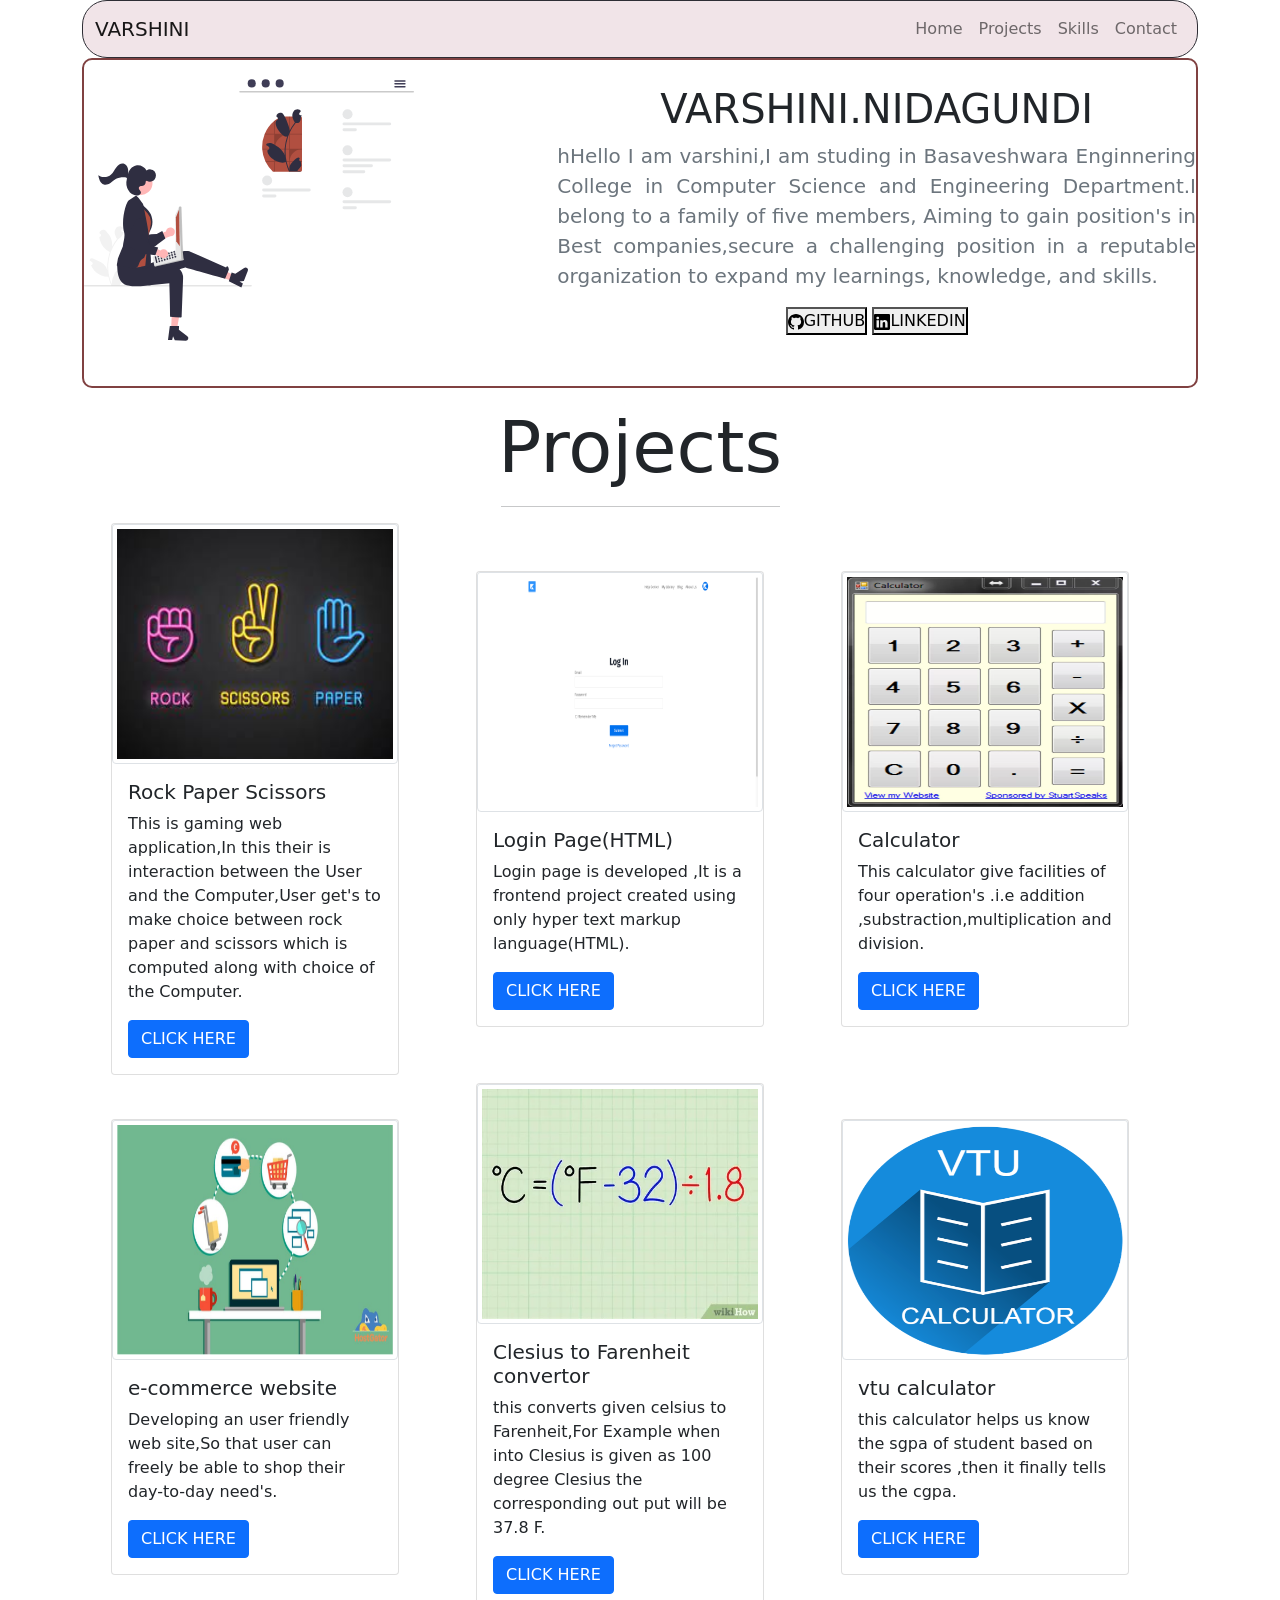
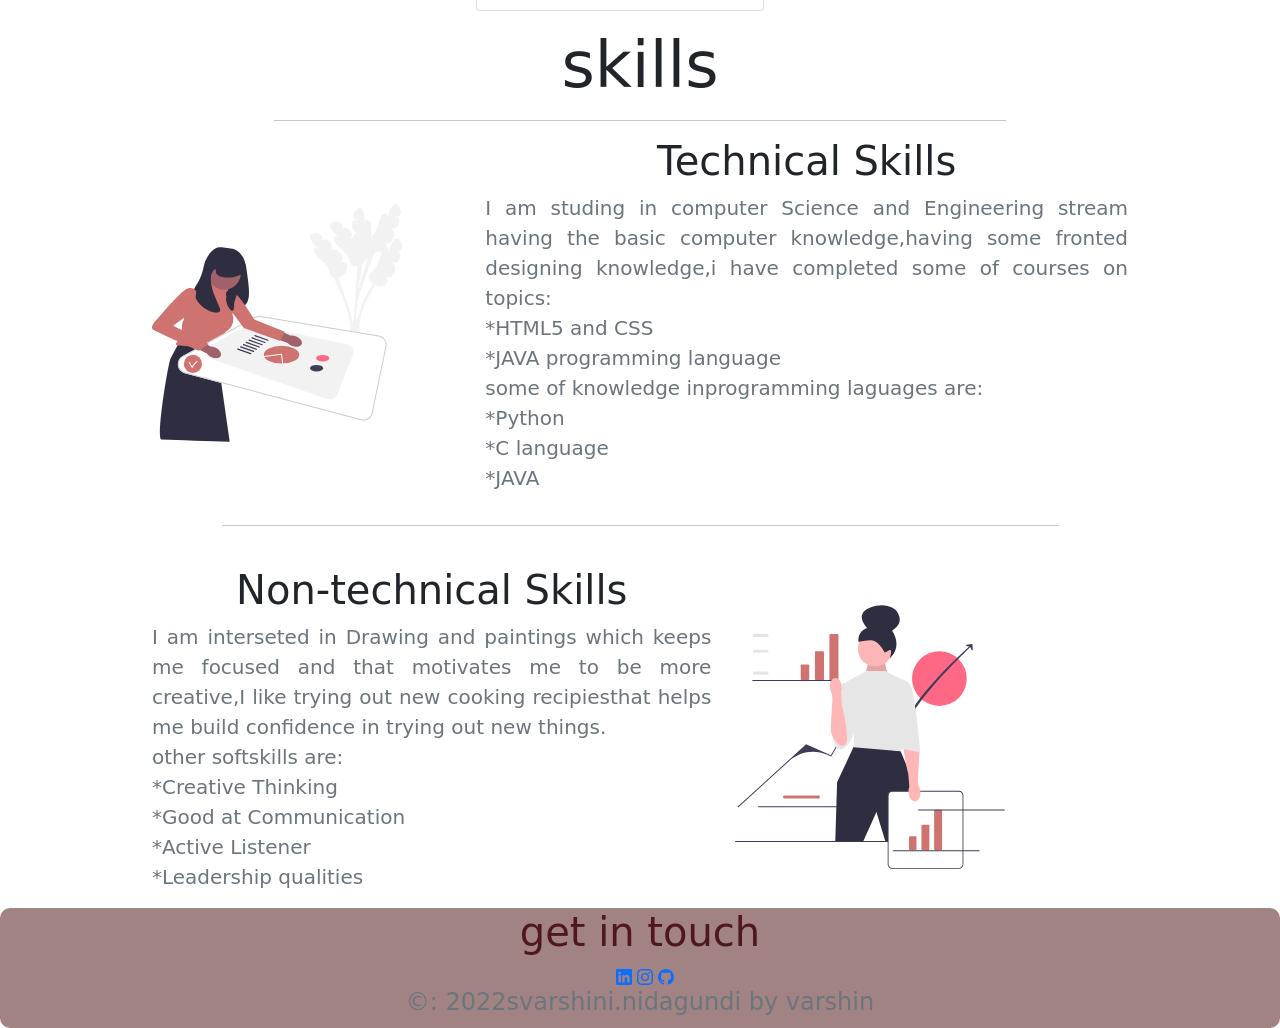
<file: index.html>
<!DOCTYPE html>
<html lang="en">
<head>
    <meta charset="UTF-8">
    <meta http-equiv="X-UA-Compatible" content="IE=edge">
    <meta name="viewport" content="width=device-width, initial-scale=1.0">
    <title>portfolio</title>
    <link rel="stylesheet" href="bootstrap.min.css">
    <link rel="stylesheet" href="style.css">
</head>
<body>
  <div class="container">

    <nav class="navbar navbar-expand-lg navbar-light sticky-top" style="background-color: #F1E4E8;border:1px solid #2D2D34;border-radius:25px;">
      <div class="container">
          <a class="navbar-brand display-6" href="#">VARSHINI</a>
      <button class="navbar-toggler" type="button" data-toggle="collapse" data-target="#navbarSupportedContent" aria-controls="navbarSupportedContent" aria-expanded="false" aria-label="Toggle navigation">
        <span class="navbar-toggler-icon"></span>
      </button>
    
      <div class="collapse navbar-collapse" id="navbarSupportedContent">
        <ul class="navbar-nav ms-auto">
          <li class="nav-item active">
            <a class="nav-link" href="#">Home</a>
          </li>
          <li class="nav-item active">
            <a class="nav-link" href="#projectnav">Projects</a>
          </li>
          <li class="nav-item active">
            <a class="nav-link" href="#skillnav">Skills</a>
          </li>
          <li class="nav-item active">
            <a class="nav-link" href="#contactnav">Contact</a>
          </li>
        </ul>
      </div>
      </div>
    </nav>
    <div class="home">
      <div class="row" >
      <div class="col-sm-5 col-12"
          <div class="col-sm-5 img-fluid" style="height:300px;">
              <svg xmlns="http://www.w3.org/2000/svg" data-name="Layer 1" width="330" height="300" viewBox="0 0 864.67004 685.07844" xmlns:xlink="http://www.w3.org/1999/xlink"><path d="M268.97109,622.8a3.61324,3.61324,0,0,1-2.61865-6.26263c.09111-.36213.15647-.62217.24758-.9843q-.0489-.11821-.09838-.23627a9.7031,9.7031,0,0,0-17.89848.06652c-2.92739,7.05051-6.65447,14.11306-7.57217,21.56779a28.7057,28.7057,0,0,0,.50391,9.87235A115.08618,115.08618,0,0,1,231.066,599.02456a111.07965,111.07965,0,0,1,.689-12.392q.5708-5.05968,1.58377-10.04731a116.41931,116.41931,0,0,1,23.087-49.34152,30.98252,30.98252,0,0,0,12.88556-13.36892,23.63367,23.63367,0,0,0,2.14933-6.45822c-.62729.08228-1.26489.1337-1.89218.1748-.19542.01023-.40108.02054-.5965.03086l-.0737.0033a3.57989,3.57989,0,0,1-2.94009-5.83225q.40627-.5.813-.99948c.4114-.51422.833-1.01813,1.24434-1.53227a1.78518,1.78518,0,0,0,.13369-.15433c.47313-.58619.94609-1.16206,1.41921-1.74825a10.35184,10.35184,0,0,0-3.39366-3.28044c-4.74083-2.77661-11.28133-.85357-14.70586,3.43477-3.43476,4.28825-4.0826,10.30437-2.88976,15.66218a41.48513,41.48513,0,0,0,5.73842,12.793c-.25715.32911-.52454.64791-.78161.977a117.172,117.172,0,0,0-12.22973,19.37481,48.70929,48.70929,0,0,0-2.908-22.62447c-2.78347-6.71479-8.00064-12.37-12.595-18.17495-5.51857-6.9726-16.83488-3.92959-17.80713,4.90927q-.01412.12837-.02757.25666,1.02363.57749,2.004,1.22585a4.9011,4.9011,0,0,1-1.976,8.91908l-.09994.01544a48.767,48.767,0,0,0,1.28544,7.29124,50.20986,50.20986,0,0,0,24.99983,31.46836c.40108.20566.79193.41132,1.193.60674a119.59776,119.59776,0,0,0-6.43767,30.296,113.43513,113.43513,0,0,0,.08228,18.31541l-.03086-.216a29.97411,29.97411,0,0,0-10.23241-17.3076c-7.87438-6.46853-18.9994-8.8505-27.49446-14.04993a5.62528,5.62528,0,0,0-8.61571,5.47251q.01709.11352.03474.227a32.92807,32.92807,0,0,1,3.69184,1.779q1.02362.57761,2.004,1.22586a4.90115,4.90115,0,0,1-1.976,8.91916l-.1.01535c-.072.01032-.13369.02063-.20557.03095a48.80772,48.80772,0,0,0,8.97767,14.05786,50.25445,50.25445,0,0,0,36.44572,15.99129h.01032a119.5619,119.5619,0,0,0,8.03167,23.447h28.69167c.10291-.3188.19542-.64792.288-.96672a32.59875,32.59875,0,0,1-7.93916-.473c2.12878-2.61213,4.25747-5.24482,6.38625-7.85688a1.7799,1.7799,0,0,0,.1337-.15424c1.07978-1.33685,2.16987-2.66347,3.24965-4.00032l.00058-.00165A47.75037,47.75037,0,0,0,268.972,622.8006Z" transform="translate(-167.66498 -107.46078)" fill="#f2f2f2"/><path d="M607.335,648.80514a1.18647,1.18647,0,0,1-1.19006,1.19H168.855a1.19,1.19,0,0,1,0-2.38h437.29A1.18651,1.18651,0,0,1,607.335,648.80514Z" transform="translate(-167.66498 -107.46078)" fill="#ccc"/><path d="M396.64724,495.94436a11.58313,11.58313,0,0,0-14.25915,10.5897l-24.99881,8.7,1.58175,16.48119,35.13061-12.78194a11.6459,11.6459,0,0,0,2.5456-22.989Z" transform="translate(-167.66498 -107.46078)" fill="#ffb6b6"/><path d="M355.90521,543.8479c-9.94014,6.92808-27.452,10.47225-51.28551,10.30976a9.52967,9.52967,0,0,1-7.02647-3.064c-6.37724-6.64084-6.12819-21.79985-6.0884-23.26407l-6.99-26.34246c-.14985-.40284-4.01885-11.21165-.0827-18.75948a12.369,12.369,0,0,1,8.22578-6.26865c14.78244-3.92266,28.67846,35.64678,30.44432,40.87537l20.745-3.53279,14.32637-.58923,14.57563-8.0454,8.20635,19.64009-20.30842,14.84114A25.664,25.664,0,0,1,355.90521,543.8479Z" transform="translate(-167.66498 -107.46078)" fill="#2f2e41"/><polygon points="228.268 654.202 243.549 654.916 253.575 596.315 231.022 595.261 228.268 654.202" fill="#ffb6b6"/><path d="M392.496,753.947l24.22343-.31212-.484,10.34948,22.224,16.935a6.47174,6.47174,0,0,1-4.22455,11.61271l-28.75863-1.3449-4.47824-10.469-2.41421,10.14671-10.84315-.50708Z" transform="translate(-167.66498 -107.46078)" fill="#2f2e41"/><polygon points="387.812 528.378 393.379 514.129 341.068 485.876 314.642 502.486 387.812 528.378" fill="#ffb6b6"/><path d="M547.06718,636.62606l7.45657-23.04933,9.65027,3.77071L587.33077,601.712a6.47174,6.47174,0,0,1,9.65,7.71881L586.50288,636.2465l-11.35162.89228,8.84044,5.53451-3.95057,10.11059Z" transform="translate(-167.66498 -107.46078)" fill="#2f2e41"/><path d="M254.96083,593.43123s6.34645,40.51574,36.34645,43.51574,57.65355-10.51574,57.65355-10.51574l84-25.87006s89.34645,25.3858,104.34645,29.3858c0,0,10.34646-23.48425,10-25-3.19036-13.95785-7.34645-4.51574-7.34645-4.51574l-95-42s-15-4-41,7S308.30728,602.947,308.30728,602.947Z" transform="translate(-167.66498 -107.46078)" fill="#2f2e41"/><path d="M255.30728,590.947s-5.00318,48.53652,24.22042,55.95146c27.77958,7.04854,66.09816-.182,66.09816-.182l45.68142-4.76945s2,58.69551,2,87.69551a220.2581,220.2581,0,0,0,28,2c2,0,2.13267-1.04791,2.13267-1.04791l3.8727-101.44374a31.65753,31.65753,0,0,0-32.75435-33.585q-3.23463.12342-6.78643.45826c-28.10229,2.69471-62.99044-3.0339-62.99044-3.0339Z" transform="translate(-167.66498 -107.46078)" fill="#2f2e41"/><path d="M336.36554,520.53537s11.86391,71.7439,3.84632,77.471-19.01257,5.74952-19.01257,5.74952l-2.55664-39.61253Z" transform="translate(-167.66498 -107.46078)" fill="#2f2e41"/><path d="M316.57845,432.424l15.86267,15.07334a46.75218,46.75218,0,0,1,9.19974,55.60365l-7.58263,14.4597Z" transform="translate(-167.66498 -107.46078)" fill="#2f2e41"/><path d="M313.03118,434.95847,334.525,459.44052a34.35461,34.35461,0,0,1,8.36232,19.19756v0a34.35478,34.35478,0,0,1-.39141,9.68345l-8.10023,44.03424L328.30728,595.947s-47.00333,14.2416-51.81437-7.74972S313.03118,434.95847,313.03118,434.95847Z" transform="translate(-167.66498 -107.46078)" fill="#b14f40"/><path d="M292.85589,601.92344c-30.89816-5.14908-38.46709-6.17146-38.9385-6.35153l-.4723-.18021,3.097-18.58405,13.0777-32.13493c.8493-10.51166,6.35756-24.75431,3.20637-36.19425-9.16076-33.257,5.7226-80.25293,12.52893-83.85312l18.86916-12.37,6.62355,6.07267L322.33229,434.405c9.44908,42.09125,15.97518,81.32286,15.65782,83.72078l-5.832,41.20669-6.872,15.80646C304.4384,585.198,318.45716,606.18982,292.85589,601.92344Z" transform="translate(-167.66498 -107.46078)" fill="#2f2e41"/><path d="M348.7962,571.69324l48.51412-12.97988,4.2716-1.01288,3.04581-.72337,3.54955-.83929.02836-.00653a2.01286,2.01286,0,0,1,1.507.25082l18.01367,21.59765a1.59,1.59,0,0,1,.42377.3806.71425.71425,0,0,1,.12815.13484,2.05595,2.05595,0,0,1-1.15876,3.21l-72.373,16.65523a2.03879,2.03879,0,0,1-2.04911-.72369l-.73444-.95155-4.005-19.28585-.28495-2.50426a1.99609,1.99609,0,0,1-.37549-.78762A2.02751,2.02751,0,0,1,348.7962,571.69324Z" transform="translate(-167.66498 -107.46078)" fill="#e6e6e6"/><path d="M351.96256,596.6835l.73876.95465a2.03761,2.03761,0,0,0,2.04387.72353l72.37552-16.6558a2.05225,2.05225,0,0,0,1.15648-3.20762.61137.61137,0,0,0-.12633-.13526Z" transform="translate(-167.66498 -107.46078)" opacity="0.17" style="isolation:isolate"/><path d="M407.81609,555.99683l-1.3093-92.26487a2.10556,2.10556,0,0,1,.46692-1.54178l9.2739-19.30128.96329-1.17042a2.13224,2.13224,0,0,1,1.42522-.7538l2.01855-.18813a2.10671,2.10671,0,0,1,2.30267,1.8905h0l1.81786,97.62365.00163.00711.90065,9.3997,1.06711,11.1618.00326.0142,1.66577,17.36642a2.06171,2.06171,0,0,1-.557,1.63723,2.09148,2.09148,0,0,1-1.5845.67839l-1.31342-.02644a2.13954,2.13954,0,0,1-1.36383-.53779l-.73463-.66014-.34031-.31016-14.00732-21.653A2.09359,2.09359,0,0,1,407.81609,555.99683Z" transform="translate(-167.66498 -107.46078)" fill="#e6e6e6"/><path d="M416.251,442.88882l6.26741,136.13588.34267.306.73219.65824a2.1323,2.1323,0,0,0,1.36433.53835l1.31527.02643a2.11527,2.11527,0,0,0,2.1413-2.31406L422.95483,442.67a2.1085,2.1085,0,0,0-2.29913-1.89713l-2.02255.19377a2.07831,2.07831,0,0,0-1.41837.75419Z" transform="translate(-167.66498 -107.46078)" opacity="0.17" style="isolation:isolate"/><polygon points="249.113 340.929 240.632 361.864 241.681 424.491 250.863 437.77 249.113 340.929" fill="#b14f40"/><path d="M354.38731,571.14074a1.8207,1.8207,0,0,0-1.252,2.24889l3.73635,15.57119,3.50092-.99685-3.73636-15.5712A1.8207,1.8207,0,0,0,354.38731,571.14074Z" transform="translate(-167.66498 -107.46078)" fill="#2f2e41"/><path d="M361.38914,569.147a1.82069,1.82069,0,0,0-1.252,2.24888l.79748,2.80074,3.50092-.99686-.79749-2.80073A1.82068,1.82068,0,0,0,361.38914,569.147Z" transform="translate(-167.66498 -107.46078)" fill="#2f2e41"/><path d="M368.391,567.15331a1.82069,1.82069,0,0,0-1.252,2.24889l.79748,2.80073,3.50092-.99686-.79749-2.80073A1.8207,1.8207,0,0,0,368.391,567.15331Z" transform="translate(-167.66498 -107.46078)" fill="#2f2e41"/><path d="M375.3928,565.1596a1.82068,1.82068,0,0,0-1.252,2.24888l.79748,2.80074,3.50092-.99686-.79749-2.80073A1.82069,1.82069,0,0,0,375.3928,565.1596Z" transform="translate(-167.66498 -107.46078)" fill="#2f2e41"/><path d="M382.39463,563.16588a1.82069,1.82069,0,0,0-1.252,2.24889l.79748,2.80073,3.50092-.99686-.79749-2.80073A1.8207,1.8207,0,0,0,382.39463,563.16588Z" transform="translate(-167.66498 -107.46078)" fill="#2f2e41"/><path d="M389.39646,561.17217a1.82069,1.82069,0,0,0-1.252,2.24889l.79748,2.80073,3.50092-.99686-.79749-2.80073A1.82069,1.82069,0,0,0,389.39646,561.17217Z" transform="translate(-167.66498 -107.46078)" fill="#2f2e41"/><path d="M396.39828,559.17846a1.82068,1.82068,0,0,0-1.252,2.24888l.79748,2.80073,3.50092-.99685-.79749-2.80074A1.82069,1.82069,0,0,0,396.39828,559.17846Z" transform="translate(-167.66498 -107.46078)" fill="#2f2e41"/><path d="M403.40011,557.18474a1.82069,1.82069,0,0,0-1.252,2.24889l.79748,2.80073,3.50092-.99686-.79749-2.80073A1.8207,1.8207,0,0,0,403.40011,557.18474Z" transform="translate(-167.66498 -107.46078)" fill="#2f2e41"/><path d="M362.85857,575.53226a1.8207,1.8207,0,0,0-1.252,2.24889l.79749,2.80073,3.50091-.99686-.79748-2.80073A1.8207,1.8207,0,0,0,362.85857,575.53226Z" transform="translate(-167.66498 -107.46078)" fill="#2f2e41"/><path d="M369.8604,573.53854a1.82071,1.82071,0,0,0-1.252,2.24889l.79749,2.80073,3.50091-.99685-.79748-2.80074A1.82071,1.82071,0,0,0,369.8604,573.53854Z" transform="translate(-167.66498 -107.46078)" fill="#2f2e41"/><path d="M376.86223,571.54483a1.8207,1.8207,0,0,0-1.252,2.24889l.79749,2.80073,3.50091-.99686-.79748-2.80073A1.8207,1.8207,0,0,0,376.86223,571.54483Z" transform="translate(-167.66498 -107.46078)" fill="#2f2e41"/><path d="M383.86406,569.55112A1.82069,1.82069,0,0,0,382.612,571.8l.79749,2.80073,3.50091-.99685-.79748-2.80074A1.8207,1.8207,0,0,0,383.86406,569.55112Z" transform="translate(-167.66498 -107.46078)" fill="#2f2e41"/><path d="M390.86589,567.5574a1.8207,1.8207,0,0,0-1.252,2.24889l.79749,2.80073,3.50091-.99686-.79748-2.80073A1.8207,1.8207,0,0,0,390.86589,567.5574Z" transform="translate(-167.66498 -107.46078)" fill="#2f2e41"/><path d="M397.86772,565.56369a1.82069,1.82069,0,0,0-1.252,2.24888l.79749,2.80073,3.50091-.99685-.79748-2.80074A1.8207,1.8207,0,0,0,397.86772,565.56369Z" transform="translate(-167.66498 -107.46078)" fill="#2f2e41"/><path d="M404.86955,563.57a1.8207,1.8207,0,0,0-1.252,2.24889l.79749,2.80073,3.50091-.99686-.79748-2.80073A1.8207,1.8207,0,0,0,404.86955,563.57Z" transform="translate(-167.66498 -107.46078)" fill="#2f2e41"/><path d="M364.328,581.91749a1.82069,1.82069,0,0,0-1.252,2.24889l.79748,2.80073,3.50092-.99686-.79749-2.80073A1.82069,1.82069,0,0,0,364.328,581.91749Z" transform="translate(-167.66498 -107.46078)" fill="#2f2e41"/><path d="M371.32984,579.92378a1.82068,1.82068,0,0,0-1.252,2.24888l.79748,2.80073,3.50092-.99685-.79749-2.80074A1.82068,1.82068,0,0,0,371.32984,579.92378Z" transform="translate(-167.66498 -107.46078)" fill="#2f2e41"/><path d="M378.33167,577.93006a1.82069,1.82069,0,0,0-1.252,2.24889l.79748,2.80073,3.50092-.99686-.79749-2.80073A1.82069,1.82069,0,0,0,378.33167,577.93006Z" transform="translate(-167.66498 -107.46078)" fill="#2f2e41"/><path d="M385.3335,575.93635a1.82068,1.82068,0,0,0-1.252,2.24888l.79748,2.80073,3.50092-.99685-.79749-2.80073A1.82068,1.82068,0,0,0,385.3335,575.93635Z" transform="translate(-167.66498 -107.46078)" fill="#2f2e41"/><path d="M392.33533,573.94263a1.82069,1.82069,0,0,0-1.252,2.24889l.79748,2.80073,3.50092-.99686-.79749-2.80073A1.82069,1.82069,0,0,0,392.33533,573.94263Z" transform="translate(-167.66498 -107.46078)" fill="#2f2e41"/><path d="M399.33715,571.94892a1.82068,1.82068,0,0,0-1.252,2.24888l.79748,2.80074,3.50092-.99686L401.586,573.201A1.82069,1.82069,0,0,0,399.33715,571.94892Z" transform="translate(-167.66498 -107.46078)" fill="#2f2e41"/><path d="M406.339,569.9552a1.8207,1.8207,0,0,0-1.252,2.24889l.79748,2.80073,3.50092-.99686-.79749-2.80073A1.8207,1.8207,0,0,0,406.339,569.9552Z" transform="translate(-167.66498 -107.46078)" fill="#2f2e41"/><path d="M385.76768,557.87148a11.58313,11.58313,0,0,0-17.65537-1.93733l-24.24207-10.628-10.05163,13.15661L368.2639,572.9907a11.6459,11.6459,0,0,0,17.50378-15.11922Z" transform="translate(-167.66498 -107.46078)" fill="#ffb6b6"/><path d="M323.31836,565.27051c-11.99879-1.68336-27.2458-10.99767-44.6051-27.32908a9.52968,9.52968,0,0,1-3.06614-7.02556c-.15716-9.20571,10.33705-20.14779,11.36222-21.194l12.79536-24.06375c.16419-.39722,4.68073-10.95185,12.70019-13.80688a12.369,12.369,0,0,1,10.29362,1.00055c13.50379,7.18022-3.22692,45.637-5.48922,50.67072l17.6091,11.52189,10.902,9.31336,16.15662,4.01759-7.34461,19.97833-24.98142-2.936A25.66441,25.66441,0,0,1,323.31836,565.27051Z" transform="translate(-167.66498 -107.46078)" fill="#2f2e41"/><ellipse cx="317.08185" cy="379.6692" rx="30.78186" ry="30.11079" transform="translate(-265.27727 541.87185) rotate(-83.16773)" fill="#ffb6b6"/><path d="M238.66878,356.82878c5.79189-5.31738,9.15-12.89056,14.01887-19.13338,4.86892-6.24286,12.66023-11.41884,19.94129-8.95792,5.01909,1.69649,8.45363,6.71628,9.86116,12.02267,1.40708,5.30628,1.11538,10.9372.81277,16.45154,1.22266-11.26023,9.93752-21.27414,20.5732-23.63958,10.63488-2.36551,22.36887,3.10034,27.69919,12.90294a15.69484,15.69484,0,0,1,20.74959,2.04538c5.12175,5.8139,5.222,15.72371.22012,21.75744s-14.42966,7.37516-20.699,2.94525l-2.63127,1.89621c.775,4.82582-2.47246,10.02748-7.03187,11.26284-3.69716,1.00194-8.64734.16834-10.41039,3.711-1.23206,2.47537.16092,5.442,1.75644,7.64879,1.59507,2.20668,3.52607,4.51944,3.41677,7.2955-.16437,4.1887-4.8,6.58135-8.80224,6.98968-9.6506.9847-19.55661-4.61652-23.97946-13.559q-.12783-.25866-.28293-.52123a36.55018,36.55018,0,0,1-3.97488-28.62341c.53435-1.88035.39818-3.3429-.869-3.9552-5.47716-2.64655-21.97469-.44592-27.264,2.69569-5.28975,3.14156-9.75857,7.60245-14.89862,11.0056-5.14045,3.40315-11.45189,5.74706-17.24645,3.95835-4.64086-1.43258-8.26433-5.36057-10.48144-9.84053-2.21671-4.47987-3.19887-9.5099-4.02172-14.49037C214.88991,366.01465,229.55224,365.198,238.66878,356.82878Z" transform="translate(-167.66498 -107.46078)" fill="#2f2e41"/><path d="M1030.56781,141.945H576.2748a1.807,1.807,0,0,1,0-3.61318h454.293a1.807,1.807,0,0,1,0,3.61318Z" transform="translate(-167.66498 -107.46078)" fill="#cacaca"/><ellipse cx="439.53414" cy="10.82345" rx="10.58751" ry="10.82345" fill="#3f3d56"/><ellipse cx="476.10916" cy="10.82345" rx="10.58751" ry="10.82345" fill="#3f3d56"/><ellipse cx="512.68417" cy="10.82345" rx="10.58751" ry="10.82345" fill="#3f3d56"/><path d="M1008.54655,110.14348h-25.981a1.96762,1.96762,0,0,0,0,3.93446h25.981a1.96762,1.96762,0,0,0,0-3.93446Z" transform="translate(-167.66498 -107.46078)" fill="#3f3d56"/><path d="M1008.54655,117.52785h-25.981a1.96762,1.96762,0,0,0,0,3.93446h25.981a1.96762,1.96762,0,0,0,0-3.93446Z" transform="translate(-167.66498 -107.46078)" fill="#3f3d56"/><path d="M1008.54655,124.90253h-25.981a1.96761,1.96761,0,0,0,0,3.93445h25.981a1.96761,1.96761,0,0,0,0-3.93445Z" transform="translate(-167.66498 -107.46078)" fill="#3f3d56"/><path d="M234.11529,557.167l.0151-.02038-.0151.04093Z" transform="translate(-167.66498 -107.46078)" fill="#2f2e41"/><circle cx="690.52285" cy="91.79521" r="13.08937" fill="#e6e7e8"/><path d="M968.5105,228.2404H848.9964a3.89775,3.89775,0,1,1,0-7.79549H968.5105a3.89775,3.89775,0,1,1,0,7.79549Z" transform="translate(-167.66498 -107.46078)" fill="#e6e7e8"/><path d="M878.68007,243.64236H848.9964a3.89794,3.89794,0,1,1,0-7.79588h29.68367a3.89794,3.89794,0,0,1,0,7.79588Z" transform="translate(-167.66498 -107.46078)" fill="#e6e7e8"/><circle cx="690.52285" cy="296.09983" r="13.08937" fill="#e6e7e8"/><path d="M968.5105,432.545H848.9964a3.89775,3.89775,0,1,1,0-7.7955H968.5105a3.89775,3.89775,0,1,1,0,7.7955Z" transform="translate(-167.66498 -107.46078)" fill="#e6e7e8"/><path d="M878.68007,447.947H848.9964a3.89794,3.89794,0,1,1,0-7.79588h29.68367a3.89794,3.89794,0,0,1,0,7.79588Z" transform="translate(-167.66498 -107.46078)" fill="#e6e7e8"/><circle cx="479.85856" cy="265.09641" r="13.08937" fill="#e6e7e8"/><path d="M757.84621,401.5416H638.33211a3.89775,3.89775,0,1,1,0-7.7955h119.5141a3.89775,3.89775,0,1,1,0,7.7955Z" transform="translate(-167.66498 -107.46078)" fill="#e6e7e8"/><path d="M668.01578,416.94355H638.33211a3.89794,3.89794,0,1,1,0-7.79588h29.68367a3.89794,3.89794,0,1,1,0,7.79588Z" transform="translate(-167.66498 -107.46078)" fill="#e6e7e8"/><circle cx="690.52285" cy="186.24655" r="13.08937" fill="#e6e7e8"/><path d="M968.5105,322.69174H848.9964a3.89775,3.89775,0,1,1,0-7.7955H968.5105a3.89775,3.89775,0,1,1,0,7.7955Z" transform="translate(-167.66498 -107.46078)" fill="#e6e7e8"/><path d="M920.81293,338.09369H848.9964a3.89794,3.89794,0,1,1,0-7.79588h71.81653a3.89794,3.89794,0,0,1,0,7.79588Z" transform="translate(-167.66498 -107.46078)" fill="#e6e7e8"/><path d="M900.80289,353.49564H848.9964a3.89794,3.89794,0,1,1,0-7.79588h51.80649a3.89794,3.89794,0,0,1,0,7.79588Z" transform="translate(-167.66498 -107.46078)" fill="#e6e7e8"/><path d="M738.84708,208.64888V346.07642a3.62474,3.62474,0,0,1-3.61558,3.62055H662.82063a88.84863,88.84863,0,0,1-19.387-26.08471c-.31612-.63225-.61742-1.26941-.90391-1.91647a88.00529,88.00529,0,0,1-7.82394-30.12509c-.05433-.64214-.09879-1.27931-.12843-1.92636-.09876-1.65467-.14323-3.33406-.14323-5.01837a88.44,88.44,0,0,1,6.2384-32.743c.247-.64706.50874-1.28917.78043-1.92633a88.97582,88.97582,0,0,1,24.44484-33.13317q.94833-.80761,1.91647-1.57071l.14846-.11869a46.83728,46.83728,0,0,1,29.22575-10.11566h38.043A3.62686,3.62686,0,0,1,738.84708,208.64888Z" transform="translate(-167.66498 -107.46078)" fill="#b14f40"/><path d="M739.03978,251.883v-1.92633h-32.2935V205.01844h-1.92142v44.93823H667.81431V215.25279q-.97057.76309-1.91647,1.57071v33.13317H641.453c-.27169.63716-.53346,1.27927-.78043,1.92633h25.22527v37.76134H634.5774c.02964.647.0741,1.28422.12843,1.92636h31.192v30.12509H642.52977c.28649.64706.58779,1.28422.90391,1.91647h22.46416v25.324h1.91647v-25.324h37.01055v25.324h1.92142v-25.324h32.2935v-1.91647h-32.2935a30.11907,30.11907,0,0,1,30.12506-30.12509h2.16844v-1.92636h-32.2935V251.883Zm-34.21492,69.81279H667.81431V291.5707h37.01055Zm0-32.05145H667.81431v-.75571A37.00806,37.00806,0,0,1,704.82486,251.883Z" transform="translate(-167.66498 -107.46078)" opacity="0.2"/><path d="M735.39767,322.18112a3.77983,3.77983,0,0,1-2.73939-6.55137c.09531-.37883.16368-.65086.259-1.02968q-.05115-.12367-.10291-.24717c-3.47986-8.29769-25.685,14.83335-26.645,22.63179a30.029,30.029,0,0,0,.52714,10.32752,120.39228,120.39228,0,0,1-10.95162-50.00275,116.20235,116.20235,0,0,1,.72079-12.96332q.5971-5.293,1.65679-10.51055a121.78662,121.78662,0,0,1,24.1515-51.61646c6.87378.38364,12.898-.66348,13.47967-13.98532.10346-2.36972,1.86112-4.42157,2.24841-6.756-.65621.08608-1.32321.13986-1.97942.18285-.20443.01071-.41957.0215-.624.03229l-.0771.00345a3.74494,3.74494,0,0,1-3.07565-6.10115q.425-.523.85054-1.04556c.43036-.53793.87143-1.06508,1.30171-1.60292a1.86841,1.86841,0,0,0,.13986-.16144c.49494-.61322.9897-1.21564,1.48464-1.82886a10.82906,10.82906,0,0,0-3.55013-3.43168c-4.95942-2.90464-11.80147-.89293-15.38389,3.59312-3.59313,4.486-4.27083,10.77947-3.023,16.38431a43.39764,43.39764,0,0,0,6.003,13.3828c-.269.34429-.54872.67779-.81765,1.02208a122.57417,122.57417,0,0,0-12.79359,20.26811c1.0163-7.93864-11.41159-36.60795-16.21777-42.68052-5.773-7.29409-17.61107-4.11078-18.62815,5.13561q-.01476.13429-.02883.26849,1.07082.60411,2.09639,1.28238a5.12707,5.12707,0,0,1-2.06712,9.3303l-.10452.01614c-9.55573,13.64366,21.07745,49.15469,28.74517,41.18138a125.11185,125.11185,0,0,0-6.73449,31.69282,118.66326,118.66326,0,0,0,.08608,19.15987l-.03231-.22593c-1.70368-13.88233-30.93134-34.52259-39.46631-32.80332-4.91675.99042-9.75953.76526-9.01293,5.72484q.01788.11875.03635.2375a34.44529,34.44529,0,0,1,3.862,1.86106q1.07082.60423,2.09639,1.28237a5.12713,5.12713,0,0,1-2.06713,9.33039l-.10463.01606c-.07528.01079-.13987.02157-.21507.03237-4.34967,14.96631,27.90735,39.12,47.5177,31.4346l.0108,0a125.07594,125.07594,0,0,0,8.402,24.52806h30.01454c.10765-.3335.20443-.67779.30129-1.01129a34.10189,34.10189,0,0,1-8.3052-.49477c2.22693-2.73257,4.45377-5.48664,6.6807-8.21913a1.86617,1.86617,0,0,0,.13986-.16135c1.12956-1.39849,2.26992-2.78627,3.39948-4.18476l.00061-.00173a49.95245,49.95245,0,0,0-1.46367-12.725Zm-34.37066-67.613.0158-.02133-.0158.04282Zm-6.64833,59.93237-.25821-.58084c.01079-.41957.01079-.83915,0-1.26942,0-.11845-.0215-.23673-.0215-.35509.09678.74228.18285,1.48465.29042,2.22693Z" transform="translate(-167.66498 -107.46078)" fill="#2f2e41"/></svg>
          </div>
          <div class="col-sm-7">
              <h1 style="text-align: center;">VARSHINI.NIDAGUNDI</h1>
              <p class="lead text-muted" style="text-align:justify;">hHello I am varshini,I am studing in Basaveshwara Enginnering College in Computer Science and Engineering Department.I belong to a family of five members, Aiming to gain position's in Best companies,secure a challenging position in a reputable organization to expand my learnings, knowledge, and skills.</p>
          <center>
          <button type="button"><svg xmlns="http://www.w3.org/2000/svg" width="16" height="16" fill="currentColor" class="bi bi-github" viewBox="0 0 16 16">
            <path d="M8 0C3.58 0 0 3.58 0 8c0 3.54 2.29 6.53 5.47 7.59.4.07.55-.17.55-.38 0-.19-.01-.82-.01-1.49-2.01.37-2.53-.49-2.69-.94-.09-.23-.48-.94-.82-1.13-.28-.15-.68-.52-.01-.53.63-.01 1.08.58 1.23.82.72 1.21 1.87.87 2.33.66.07-.52.28-.87.51-1.07-1.78-.2-3.64-.89-3.64-3.95 0-.87.31-1.59.82-2.15-.08-.2-.36-1.02.08-2.12 0 0 .67-.21 2.2.82.64-.18 1.32-.27 2-.27.68 0 1.36.09 2 .27 1.53-1.04 2.2-.82 2.2-.82.44 1.1.16 1.92.08 2.12.51.56.82 1.27.82 2.15 0 3.07-1.87 3.75-3.65 3.95.29.25.54.73.54 1.48 0 1.07-.01 1.93-.01 2.2 0 .21.15.46.55.38A8.012 8.012 0 0 0 16 8c0-4.42-3.58-8-8-8z"/>
          </svg>GITHUB</button>
          <button type="button"><svg xmlns="http://www.w3.org/2000/svg" width="16" height="16" fill="currentColor" class="bi bi-linkedin" viewBox="0 0 16 16">
          <path d="M0 1.146C0 .513.526 0 1.175 0h13.65C15.474 0 16 .513 16 1.146v13.708c0 .633-.526 1.146-1.175 1.146H1.175C.526 16 0 15.487 0 14.854V1.146zm4.943 12.248V6.169H2.542v7.225h2.401zm-1.2-8.212c.837 0 1.358-.554 1.358-1.248-.015-.709-.52-1.248-1.342-1.248-.822 0-1.359.54-1.359 1.248 0 .694.521 1.248 1.327 1.248h.016zm4.908 8.212V9.359c0-.216.016-.432.08-.586.173-.431.568-.878 1.232-.878.869 0 1.216.662 1.216 1.634v3.865h2.401V9.25c0-2.22-1.184-3.252-2.764-3.252-1.274 0-1.845.7-2.165 1.193v.025h-.016a5.54 5.54 0 0 1 .016-.025V6.169h-2.4c.03.678 0 7.225 0 7.225h2.4z"/>
          </svg>LINKEDIN</button>
          </center>
          </div>
          </div>
      </div>
      

      <div class="projectstyling" id="projectid">
        <h1 class="display-2 text-center mt-3">Projects</h1>
        <hr class="w-25 mx-auto" >
        <div class="row g-sm-2" style="margin-left:25px;">

        <div class="col-sm-4 col-12">
          <div class="card" style="width: 18rem;">
            <img src="rock.jpg" class="card-img-top mg-fluid img-thumbnail" alt="car image" style="width:18rem; height:15rem">
            <div class="card-body">
              <h5 class="card-title">Rock Paper Scissors</h5>
              <p class="card-text">This is gaming web application,In this their is interaction between the User and the Computer,User get's to make choice between rock paper and scissors which is computed along with choice of the Computer.</p>
              <a href="#" class="btn btn-primary">CLICK HERE</a>
            </div>
          </div>
        </div>

        <div class="col-sm-4 col-12">
          <div class="card" style="width: 18rem;" >
            <img src="login.jpg" class="card-img-top img-fluid img-thumbnail" alt="..." style="width:18rem; height:15rem">
            <div class="card-body">
              <h5 class="card-title">Login Page(HTML)</h5>
              <p class="card-text">Login page is developed ,It is a frontend project created using only hyper text markup language(HTML).</p>
              <a href="#" class="btn btn-primary">CLICK HERE</a>
            </div>
          </div>
        </div>

        <div class="col-sm-4 col-12">
          <div class="card" style="width: 18rem;">
            <img src="calculator.jpg" class="card-img-top img-fluid img-thumbnail" alt="..."style="width:18rem; height:15rem">
            <div class="card-body">
              <h5 class="card-title">Calculator</h5>
              <p class="card-text">This calculator give facilities of four operation's .i.e addition ,substraction,multiplication and division.</p>
              <a href="#" class="btn btn-primary">CLICK HERE</a>
            </div>
          </div>
        </div>

        <div class="col-sm-4 col-12">
          <div class="card" style="width: 18rem;">
            <img src="e.jpg" class="card-img-top img-fluid img-thumbnail " alt="..." style="width:18rem; height:15rem">
            <div class="card-body">
              <h5 class="card-title">e-commerce website</h5>
              <p class="card-text">Developing an user friendly web site,So that user can freely be able to shop their day-to-day need's. </p>
              <a href="#" class="btn btn-primary">CLICK HERE</a>
            </div>
          </div>
        </div>

        <div class="col-sm-4 col-12">
          <div class="card" style="width: 18rem;">
            <img src="celsius.jpg" class="card-img-top img-fluid img-thumbnail" alt="..." style="width:18rem; height:15rem">
            <div class="card-body">
              <h5 class="card-title">Clesius to Farenheit convertor</h5>
              <p class="card-text">this converts given celsius to Farenheit,For Example when into Clesius is given as 100 degree Clesius the corresponding out put will be 37.8 F.</p>
              <a href="#" class="btn btn-primary">CLICK HERE</a>
            </div>
          </div>
        </div>

        <div class="col-sm-4 col-12">
          <div class="card" style="width: 18rem;">
            <img src="vtu.jpg" class="card-img-top img-fluid img-thumbnail" alt="..." style="width:18rem; height:15rem">
            <div class="card-body">
              <h5 class="card-title">vtu calculator</h5>
              <p class="card-text">this calculator helps us know the sgpa of student based on their scores ,then it finally tells us the cgpa.</p>
              <a href="#" class="btn btn-primary">CLICK HERE</a>
            </div>
          </div>
        </div>

      </div>
      </div>

      <div class="skillstyling" id="skillid">
          <h1 class="display-3 text-center mt-3">skills</h1>
          <hr class="w-75 mx-auto">
          <div class="second">
            <div class="row" >
              <div class="col-sm-4 col-12 img-fluid" style="height:300px;">
                <svg xmlns="http://www.w3.org/2000/svg" width="250" height="300" viewBox="0 0 770.93612 732.49996" xmlns:xlink="http://www.w3.org/1999/xlink"><path d="M733.06299,173.90909c.3746-.55167,9.70359,8.83929,18.18839,6.90676,10.56991-2.40745,18.30196-22.0396,12.57031-30.43674-3.79328-5.55719-13.22746-5.81843-13.03117-6.86072,.20997-1.11523,10.36282,2.62319,15.88591-1.84206,6.70961-5.42439,5.30762-21.92162-2.90124-30.57467-1.64241-1.73129-4.37048-4.60701-8.28835-4.83476-7.69534-.44741-13.73681,9.68346-16.39232,14.13638-8.44263,14.15717-9.13441,29.01017-10.17591,28.87113-.96283-.12862,1.5936-12.5582-3.03922-15.10314-1.01489-.5575-2.22072-.54973-3.41922-.27273,.30332-.78428,.52153-1.59168,.63181-2.42185,.69533-5.23469-3.46367-10.79951-8.3779-15.4645,5.118,3.03197,10.90325,5.13431,16.02144,3.6305,11.43393-3.35943,19.04174-24.55962,13.03068-37.57385-4.19822-9.08951-14.90401-13.89202-14.55079-14.41235,.3746-.55167,9.70359,8.83929,18.18834,6.90675,10.56995-2.40738,18.30202-22.03959,12.57029-30.43669-3.79321-5.55723-13.2274-5.81847-13.03115-6.86077,.21003-1.11522,10.36286,2.62325,15.88594-1.84199,6.70963-5.42444,5.30757-21.92164-2.90124-30.57467-1.64245-1.73136-4.37047-4.60706-8.2884-4.83477-7.69529-.44739-13.73676,9.68347-16.39227,14.13639-8.44261,14.15712-9.13441,29.01017-10.1759,28.87108-.96283-.12862,1.5936-12.5582-3.03922-15.10314-2.90095-1.59359-7.36295,1.37917-8.7488,2.30243-15.23944,10.15274-11.01626,32.22933-25.09461,55.7162-4.53298,7.56236-9.04936,12.0781-12.85985,15.4939-1.74099-21.02901,4.67089-37.17177-5.04213-49.39932-1.03577-1.30392-4.37061-5.5022-7.62052-4.8754-5.1902,1.00088-6.57033,13.61539-7.52612,13.44239-1.034-.18714,2.86434-14.53615-.82792-30.60071-1.16134-5.05286-3.8035-16.54864-11.26496-18.48362-3.79882-.98521-7.2776,.91489-9.37195,2.05883-10.46762,5.7174-16.8632,20.98896-12.14129,28.2102,3.88689,5.94436,14.69702,5.50095,14.5548,6.62684-.13298,1.05227-9.19236-1.59342-14.50758,2.53211-8.03148,6.23374-6.69513,27.29135,2.62652,32.82537,7.48274,4.4424,19.2429-1.63372,19.43014-.9937,.17656,.60362-11.48629,1.89012-18.27062,9.25334-2.81626,3.05653-4.74816,7.1214-5.84006,11.51322-9.23919,.69441-17.14664,7.31456-17.44267,6.80443-.33468-.57674,12.17302-4.91005,14.11138-13.39352,2.41476-10.56828-11.92186-26.04953-21.97396-24.52653-6.65253,1.00791-10.97929,9.3954-11.8334,8.76654-.91379-.6729,6.85788-8.19994,5.22969-15.11316-1.97794-8.39824-17.45102-14.28948-28.80802-10.64546-2.27233,.72912-6.04665,1.9401-7.95094,5.37164-3.74046,6.73993,2.768,16.57733,5.62875,20.90123,9.09514,13.74706,22.17864,20.81187,21.60163,21.69004-.53343,.81181-10.62464-6.88221-14.92695-3.8114-2.69399,1.92278-1.95047,7.23259-1.71959,8.8817,2.53926,18.13482,24.26322,23.90369,39.32095,46.77503,12.26156,18.62435,7.0297,28.73244,17.41788,33.78056,4.45975,2.16719,10.13818,2.58627,15.94209,1.54268l-.00004,.00032c-4.49169,30.07776-5.76127,81.5169-5.76127,81.5169-1.26768,51.4533-7.882,93.82716-10.77804,93.74559-1.60771-.04863-1.01513-13.00949-5.88587-33.85152-3.41839-14.61279-5.03232-13.93929-13.90785-40.01198-14.08464-41.35929-21.12609-62.03189-21.14099-62.14525-.07467-.89869-.19762-2.71375-.71231-4.54964,10.42479-2.91693,20.54793-10.38966,24.06438-20.87686,2.81313-8.38966,2.07421-20.85238-4.76898-25.34209-4.41516-2.89672-11.23303-1.56267-17.56768,.84224,4.95154-3.29673,9.35474-7.59782,10.21934-12.86176,1.93163-11.75965-13.87178-27.80892-28.20536-28.03661-10.01088-.15906-18.98119,7.40476-19.29684,6.8608-.33468-.57674,12.17304-4.9101,14.11138-13.39352,2.41476-10.56828-11.92186-26.04953-21.97396-24.52653-6.65246,1.00787-10.97929,9.3954-11.83335,8.76656-.91384-.67291,6.85783-8.19996,5.22969-15.11316-1.97794-8.39824-17.45107-14.2895-28.80807-10.64548-2.27233,.72912-6.0466,1.94012-7.95094,5.37164-3.74046,6.73993,2.76802,16.57728,5.62875,20.90123,9.09514,13.74706,22.1787,20.81189,21.60168,21.69006-.53343,.81181-10.62464-6.88221-14.927-3.81142-2.69399,1.92278-1.95047,7.23259-1.71954,8.88172,2.53921,18.1348,24.26322,23.90369,39.3209,46.77502,12.26156,18.62435,7.0297,28.73244,17.41794,33.78057,1.79752,.87352,3.79716,1.45529,5.91893,1.78112l.00027,.00983c.91436,14.22014,26.53164,52.43552,40.79021,106.77041,7.10209,27.07004,10.988,41.83787,8.19069,62.40242-2.76301,20.38693-10.43528,34.14714-10.29595,43.23209,.0106,.84981,.08464,1.63355,.24188,2.39192l42.10742-5.52685c.28245-.81605,.50435-1.65308,.68006-2.51294,3.20661-15.46791-8.4919-38.97715-2.54735-76.89175,4.41499-28.13454,16.51115-51.27569,22.15074-62.05688,6.93001-13.25861,15.11739-25.73017,23.95793-45.09649,5.67609,3.1259,12.11198,4.78541,18.49841,3.98261,8.77965-1.10366,19.68894-7.17433,20.76671-15.28762,.69531-5.23463-3.46361-10.7995-8.37787-15.46443,5.118,3.03197,10.9032,5.13429,16.02138,3.63049,11.43395-3.35948,19.04174-24.55962,13.0307-37.5739-4.19824-9.08946-14.90402-13.89197-14.5508-14.4123Zm-171.30952,13.86326c-.03087-.06091,.40877-.25228,1.17471-.56306-.72163,.40519-1.14377,.62411-1.17471,.56306Zm139.97648-81.86568c-.67805-.4745-1.05834-.75994-1.01677-.81426,.04149-.05423,.40454,.25888,1.01677,.81426Zm-43.66724,21.70548c.75316-.34079,1.19488-.52748,1.21771-.46313,.02291,.06447-.42671,.21948-1.21771,.46313Zm-34.60722,24.65072c-.03087-.06091,.40885-.25236,1.17492-.56322-.72177,.40526-1.14398,.62427-1.17492,.56322Zm12.11327,108.77432c-1.0109-.22796,11.2862-49.9664,13.30299-76.37299,5.83607-3.82606,10.62962-9.21363,12.83191-15.78159,.03824-.11406,.07328-.23175,.11019-.3473,1.16703-.16199,2.32839-.38169,3.4781-.65267-4.11477,10.40543-6.41136,17.96126-6.41136,17.96126-10.68593,35.20432-22.38974,75.40408-23.31183,75.19329Zm45.89508-16.23814c-3.37465,5.17499-7.32929,11.53684-12.7748,21.26827-13.96763,24.93053-20.94525,37.38773-22.78015,46.27017-.48217,2.37149-3.02551,15.19889-8.85497,31.45832-2.97934,8.29686-4.46892,12.44526-5.60195,12.27664-3.20903-.48768-3.26322-33.21474,5.61936-67.10039,1.5223-5.7685,2.73603-9.49121,5.04351-16.53138,3.74394-11.48452,24.608-75.32021,41.02079-114.04615l.00219-.00516c3.03111-2.90544,5.29856-6.22868,6.41167-9.72715,.35533-1.11679,.55537-2.15023,.63476-3.13334,3.92549,1.24796,8.04321,1.75051,12.14101,1.23538,2.29177-.2881,4.72802-.91742,7.09726-1.83036-6.55422,11.61459-6.44843,29.00797-17.38653,47.25601-11.46416,19.12548-22.84116,18.79499-22.88469,30.34467-.02891,7.67049,4.96429,16.15515,12.31751,22.25685l-.00499,.00761Zm23.09691-33.45405c.04149-.05423,.40464,.25891,1.01687,.81429-.6781-.47451-1.05844-.75996-1.01687-.81429Z" fill="#f2f2f2"/><path d="M264.22557,161.60933c6.42903-1.0713,13.4254,6.78055,16.34749,10.05999,7.80135,8.75537,9.43017,18.94116,10.05999,23.26374,9.94072,68.22555,14.91101,102.33828-5.65875,118.20493-19.54865,15.07901-55.28146,11.0352-62.24621-2.515-2.71302-5.27837-.4447-10.80049,3.14375-21.37749,6.63196-19.54826,10.54123-39.92199,16.34749-59.73121,13.25793-45.23152,12.14503-66.2617,22.00624-67.90496Z" fill="#2f2e41"/><path d="M88.80443,416.25292l-31.28563,59.04904c-7.98636,15.07359-45.77705,247.272-28.97129,250.198l72.79596,2.41503,30.20404,1.58497,31.04568,.44701,76.95432,2.55299-43.2269-302.41455-107.51618-13.83249Z" fill="#2f2e41"/><path d="M165.82626,243.0324l62.24621,2.515,5.03,20.74874,14.98982,12.22854c5.51148,4.49621,8.21505,11.58483,7.09752,18.60931l-6.99735,43.98335s13.20374,31.43748-20.11999,51.55747l-33.32373,54.07247-115.68993-11.94624s-10.68874-1.2575-3.14375-8.80249c7.545-7.545,16.97624-44.64122,16.97624-44.64122,0,0-1.2575-16.34749,3.14375-20.74874s1.33671-15.71874,1.33671-15.71874l17.90222-66.17495c3.48841-12.89478,15.18818-21.85,28.54649-21.85h19.85219l2.15359-13.83249Z" fill="#ce7370"/><path d="M644.66714,666.15816L101.04946,520.87105c-11.61426-3.10449-19.70752-12.44824-21.12158-24.38672s4.27246-22.91504,14.83984-28.64648l220.92334-119.81543c5.58301-3.02881,12.11133-4.12891,18.37793-3.09375l365.15674,60.19727c7.79541,1.28516,14.55078,5.58105,19.02197,12.09473s6.05029,14.36133,4.44727,22.09766l-42.46191,204.9043c-1.62109,7.82129-6.25781,14.4375-13.05615,18.63086-4.60889,2.84277-9.7666,4.29687-15.01563,4.29687-2.49365,0-5.00879-.32813-7.49414-.99219Z" fill="#fff"/><path d="M644.66714,666.15816L101.04946,520.87105c-11.61426-3.10449-19.70752-12.44824-21.12158-24.38672s4.27246-22.91504,14.83984-28.64648l220.92334-119.81543c5.58301-3.02881,12.11133-4.12891,18.37793-3.09375l365.15674,60.19727c7.79541,1.28516,14.55078,5.58105,19.02197,12.09473s6.05029,14.36133,4.44727,22.09766l-42.46191,204.9043c-1.62109,7.82129-6.25781,14.4375-13.05615,18.63086-4.60889,2.84277-9.7666,4.29687-15.01563,4.29687-2.49365,0-5.00879-.32813-7.49414-.99219Zm54.07031-258.07129l-365.15674-60.19824c-5.61279-.92676-11.4585,.05811-16.45947,2.77051l-220.92285,119.81543c-9.46484,5.13281-14.55811,14.96387-13.2915,25.65625s8.51514,19.06152,18.91699,21.8418l543.61768,145.28711c6.91113,1.8457,14.07178,.7959,20.16064-2.95996,6.08887-3.75488,10.2417-9.68164,11.69336-16.68652l42.46191-204.9043c1.43555-6.92773,.021-13.95703-3.9834-19.79102-4.00439-5.83398-10.05469-9.68066-17.03662-10.83105l.24414-1.48047-.24414,1.48047Z" fill="#ccc"/><path d="M619.76094,464.49432l-48.47976,122.33211c-4.70005,11.85993-17.89473,17.9281-29.95794,13.77751l-356.33529-122.60438c-19.67545-6.76974-21.87361-33.71804-3.55537-43.58691l114.67524-61.78076c4.98928-2.68795,10.77215-3.5131,16.31409-2.32783l290.13982,62.05302c14.43825,3.08795,22.63885,18.41102,17.19921,32.13723Z" fill="#f2f2f2"/><ellipse cx="526.41415" cy="474.72663" rx="20.11999" ry="10.05999" fill="#ff6884"/><ellipse cx="507.55166" cy="505.53536" rx="20.11999" ry="10.05999" fill="#3f3d56"/><ellipse cx="399.40673" cy="464.03789" rx="54.70122" ry="27.35061" fill="#ce7370"/><path d="M304.46554,462.781c.77611,0,1.50372-.48323,1.77818-1.25689,.34753-.98181-.1664-2.06001-1.1482-2.40816l-39.91578-14.14687c-.97935-.34692-2.0594,.16578-2.40816,1.1482-.34753,.98181,.1664,2.06001,1.1482,2.40816l39.91578,14.14687c.20815,.07368,.4206,.10868,.62998,.10868Z" fill="#3f3d56"/><path d="M313.26804,455.86476c.77611,0,1.50372-.48323,1.77818-1.25689,.34753-.98181-.1664-2.06001-1.1482-2.40816l-39.91578-14.14687c-.97935-.34692-2.0594,.16578-2.40816,1.1482-.34753,.98181,.1664,2.06001,1.1482,2.40816l39.91578,14.14687c.20815,.07368,.4206,.10868,.62998,.10868Z" fill="#3f3d56"/><path d="M322.07053,448.94851c.77611,0,1.50372-.48323,1.77818-1.25689,.34753-.98181-.1664-2.06001-1.1482-2.40816l-39.91578-14.14687c-.97997-.3463-2.06001,.16578-2.40816,1.1482-.34753,.98181,.1664,2.06001,1.1482,2.40816l39.91578,14.14687c.20815,.07368,.4206,.10868,.62998,.10868Z" fill="#3f3d56"/><path d="M330.87303,442.03227c.77611,0,1.50372-.48323,1.77818-1.25689,.34753-.98181-.1664-2.06001-1.1482-2.40816l-39.91578-14.14687c-.97935-.34692-2.06001,.16578-2.40816,1.1482-.34753,.98181,.1664,2.06001,1.1482,2.40816l39.91578,14.14687c.20815,.07368,.4206,.10868,.62998,.10868Z" fill="#3f3d56"/><path d="M339.67552,435.11602c.77611,0,1.50372-.48323,1.77818-1.25689,.34753-.98181-.1664-2.06001-1.1482-2.40816l-39.91578-14.14687c-.97935-.34692-2.0594,.16578-2.40816,1.1482-.34753,.98181,.1664,2.06001,1.1482,2.40816l39.91578,14.14687c.20815,.07368,.4206,.10868,.62998,.10868Z" fill="#3f3d56"/><path d="M348.47801,428.19977c.77611,0,1.50372-.48323,1.77818-1.25689,.34753-.98181-.1664-2.06001-1.1482-2.40816l-39.91578-14.14687c-.97997-.3463-2.0594,.16578-2.40816,1.1482-.34753,.98181,.1664,2.06001,1.1482,2.40816l39.91578,14.14687c.20815,.07368,.4206,.10868,.62998,.10868Z" fill="#3f3d56"/><path d="M357.28051,421.28353c.77611,0,1.50372-.48323,1.77818-1.25689,.34753-.98181-.1664-2.06001-1.1482-2.40816l-39.91578-14.14687c-.97997-.34692-2.0594,.16578-2.40816,1.1482-.34753,.98181,.1664,2.06001,1.1482,2.40816l39.91578,14.14687c.20815,.07368,.4206,.10868,.62998,.10868Z" fill="#3f3d56"/><circle cx="222.72809" cy="211.9093" r="51.55747" fill="#a0616a"/><path d="M233.41684,135.20185c-14.51604-2.36625-22.31109-3.63688-30.17998-1.88625-15.76326,3.50694-24.90683,17.59946-31.43748,27.66498-15.61712,24.07009-8.55643,34.18634-23.89248,67.90496-11.00143,24.18844-16.54796,23.18875-17.60499,35.83873-2.21874,26.55354,20.36943,53.11583,44.64122,63.50371,1.621,.69376,26.84512,11.24888,33.95248,2.515,5.21036-6.40278-3.9937-17.42339-15.08999-47.15622-19.51135-52.2807-10.29178-69.7539-7.545-74.19245,1.73536-2.8042,6.68522-9.77448,9.43124-8.80249,2.48445,.87942,.33387,7.25856,2.515,12.57499,5.84372,14.24327,41.36331,17.40574,69.16246,6.2875,8.198-3.27883,13.22846-5.29072,16.97624-10.68874,12.71637-18.3154-2.4645-56.69806-26.40748-67.90496-5.44691-2.54946-11.80502-3.58591-24.52123-5.65875Z" fill="#2f2e41"/><path id="b-413" d="M196.55395,442.38181c12.53938,6.36022,19.42187,17.98569,15.37288,25.96517-4.049,7.97948-17.49448,9.29033-30.03748,2.92617-5.04528-2.4735-9.42486-6.11927-12.77227-10.63234l-52.78954-27.61949,13.48904-24.49632,50.60902,29.82866c5.62069,.03539,11.15113,1.41664,16.12835,4.02815Z" fill="#a0616a"/><path id="c-414" d="M443.4483,406.84476c13.20902,4.8177,21.43021,15.53835,18.36282,23.94415-3.0674,8.4058-16.26022,11.31249-29.4733,6.4913-5.3045-1.85347-10.08801-4.95031-13.95028-9.03146l-55.70937-21.11959,10.46804-25.93153,53.8082,23.57329c5.58471-.6359,11.2405,.07521,16.49391,2.07383Z" fill="#a0616a"/><path d="M136.5894,269.75426s-10.68874-22.00624-35.20998-5.03c-24.52123,16.97624-82.99495,87.39619-82.99495,87.39619,0,0-30.17998,26.40748-13.20374,35.83873s138.95366,64.13246,138.95366,64.13246l30.80873-21.37749-109.40243-55.95871,62.84278-47.15622,8.20592-57.84496Z" fill="#ce7370"/><path d="M243.47683,282.958s7.48064-10.68874,20.71656,0,51.32973,72.23477,51.32973,72.23477l93.94361,38.42516-13.83249,28.29373-112.54618-40.23997-49.04247-66.64746,9.43124-32.06623Z" fill="#ce7370"/><path d="M237.50371,263.78114c-14.25877,7.28089-7.69788,18.45954-8.17374,20.74874-4.63396,22.28976,12.3059,45.37727,18.86249,44.01247,3.84649-.80067,5.86843-10.3812,5.03-17.60499-1.08696-9.36478,7.91924-24.18798,6.91625-30.80873-2.46066-16.24257,12.38618-16.54681,9.43124-22.63499-1.73182-3.56811-23.56905,1.94857-32.06623,6.2875Z" fill="#2f2e41"/><path d="M402.78676,492.83492c.05908,0,.11865-.00293,.17822-.01074,.82275-.09668,1.41064-.84277,1.31348-1.66602l-3.38184-28.55371c-.04687-.39551-.24902-.75586-.56201-1.00195-.31348-.24609-.70947-.35645-1.10693-.31055l-53.70898,6.45898c-.82227,.09863-1.40918,.8457-1.31006,1.66797,.09912,.82324,.84668,1.41406,1.66846,1.31055l52.2168-6.2793,3.20508,27.06152c.09033,.7627,.73828,1.32324,1.48779,1.32324Z" fill="#fff"/><g><circle cx="126.2168" cy="492.41335" r="28" fill="#ce7370"/><path d="M113.4952,488.04606l8.99961,15.82695c.53547,.9417,2.07312,1.01015,2.59041,0,3.51481-6.86363,8.47904-12.94043,14.59819-17.64931,.64677-.49771,.9751-1.28443,.53813-2.05228-.36182-.63579-1.41144-1.03128-2.05228-.53813-6.53583,5.02954-11.91086,11.37614-15.67444,18.72557h2.59041l-8.99961-15.82695c-.95425-1.67817-3.5471-.16829-2.59041,1.51416h0Z" fill="#fff"/></g></svg>
              </div>
              <div class="col-sm-8 col-12">
                  <h1 style="text-align: center;">Technical Skills</h1>
                  <p class="lead text-muted text-center;" style="text-align:justify; ">I am studing in computer Science and Engineering stream having the basic computer knowledge,having some fronted designing knowledge,i have completed some of courses on topics:<br> *HTML5 and CSS<br>*JAVA programming language<br>
                  some of knowledge inprogramming laguages are:<br>*Python<br>*C language<br>*JAVA</p>
              </div>
              </div>
          </div>
      </div>
      <hr class="w-75 mx-auto">
      <div class="skillstyling mt-3" id="skillid">
        <a class="skillstyling" href></a>
        <div class="second">
          <div class="row" >
            <div class="col-sm-7 col-12">
              <h1 style="text-align: center;">Non-technical Skills</h1>
              <p class="lead text-muted text-center;" style="text-align:justify;">I am interseted in Drawing and paintings which keeps me focused and that motivates me to be more creative,I like trying out new cooking recipiesthat helps me build confidence in trying out new things.<br>other softskills are:<br>*Creative Thinking<br>*Good at Communication<br>*Active Listener<br>*Leadership qualities</p>
            </div>
            <div class="col-sm-5 col-12 img-fluid" style="height:300px;">
                <svg xmlns="http://www.w3.org/2000/svg" width="270" height="300" viewBox="0 0 641.51274 626.39159" xmlns:xlink="http://www.w3.org/1999/xlink"><g><path d="M198.10146,459.50579H117.74436c-2.02587,0-3.67427-1.64844-3.67427-3.67429s1.64841-3.67352,3.67427-3.67352h80.35711c2.02586,0,3.67351,1.64764,3.67351,3.67352s-1.64764,3.67429-3.67351,3.67429h-.00002Z" fill="#ce7370"/><path d="M54.5875,479.17299c0,.66003,.53003,1.19,1.19006,1.19h204.29c.65997,0,1.19-.52997,1.19-1.19,0-.65997-.53003-1.19-1.19-1.19H55.77756c-.66003,0-1.19006,.53003-1.19006,1.19Z" fill="#3f3d56"/></g><circle cx="485.60718" cy="174.40329" r="65" fill="#ff6884"/><path d="M0,561.30846c0,.66003,.53003,1.19,1.19006,1.19H523.48004c.65997,0,1.19-.52997,1.19-1.19,0-.65997-.53003-1.19-1.19-1.19H1.19006c-.66003,0-1.19006,.53003-1.19006,1.19Z" fill="#3f3d56"/><g><path d="M7.55489,480.94674l-1.67075-1.83057,163.0638-148.79639,58.74879,26.33618,63.44026-108.79395,52.12207-25.12366,48.29266,80.48737c26.07251-67.49872,91.45966-138.11798,169.81033-209.76619l1.92743,1.56058c-73.48529,70.35442-136.3587,141.02824-172.04047,212.52049l-44.66876-74.66707c-2.11026-3.52744-6.5448-4.88992-10.27161-3.15582l-.00006,.00003c-28.49045,13.25661-52.25458,34.89546-68.11469,62.02293l-39.7393,67.97107-9.0714-4.06644c-30.33815-13.5997-65.85408-7.89978-90.41309,14.51025L7.55489,480.94674Z" fill="#3f3d56"/><polygon points="565.03815 107.00612 562.5625 107.17803 558.56775 98.52049 549.62372 96.70378 549.27637 94.24652 564.01953 92.15139 565.03815 107.00612" fill="#3f3d56"/></g><polygon points="310.6843 159.98014 319.44968 126.28289 353.59686 124.64036 363.8132 171.09089 310.6843 159.98014" fill="#ffb6b6"/><polygon points="310.6843 159.98014 319.44968 126.28289 353.59686 124.64036 363.8132 171.09089 310.6843 159.98014" isolation="isolate" opacity=".1"/><circle cx="333.15384" cy="103.92448" r="41.21628" fill="#ffb6b6"/><path d="M355.89438,112.64867h-.00006s-15.65744-31.02253-34.00266-29.23145c-18.34528,1.79106-28.00998,3.96931-28.00998,3.96931,0,0-5.44562-24.16184,20.1925-33.45562,0,0-32.59821-32.13389,6.21277-47.89698,38.811-15.7631,60.52856,4.34073,60.52856,4.34073,0,0,28.72815,28.67943-7.45398,50.11471,0,0,26.86676,36.13874-5.66187,65.92528,0,0,7.2756-24.1039-.31577-19.65871-7.5914,4.44517-11.4895,5.89272-11.4895,5.89272v.00002l-.00003-.00002Z" fill="#2f2e41"/><polygon points="287.67856 330.41161 282.19592 335.66613 242.58878 420.59115 238.25323 561.0631 304.79889 561.0631 336.01489 491.49968 357.04745 560.39159 416.88153 560.39159 430.75189 435.33205 393.46613 346.88671 287.67856 330.41161" fill="#2f2e41"/><path d="M356.61389,156.55581h-44.44116l-48.33972,26.01334,11.27243,50.29243s-2.60132,30.34889,3.46844,52.89375c6.06979,22.54489,3.46844,52.02667,3.46844,52.02667l111.42377,9.10468,3.46844-102.31909-1.73422-68.50177-38.58643-19.50999h0v-.00002Z" fill="#e6e6e6"/><path d="M271.20346,183.00271s-26.88043,.86711-31.216,18.20934-7.80399,106.65465-7.80399,106.65465c0,0,2.60132,52.99619,31.64954,27.79877,29.04822-25.19742,26.4469-101.5032,26.4469-101.5032l-19.07645-51.15955v0Z" fill="#e6e6e6"/><path d="M531.92712,625.39159h-158.40878c-5.36478,0-9.72961-4.36426-9.72961-9.72961v-163.75797c0-5.36533,4.36484-9.72961,9.72961-9.72961h158.40878c5.36536,0,9.72961,4.36429,9.72961,9.72961v163.75797c0,5.36536-4.36426,9.72961-9.72961,9.72961Z" fill="#fff"/><path d="M531.92712,626.39159h-158.40918c-5.91602,0-10.72949-4.81299-10.72949-10.72949v-163.7583c0-5.91602,4.81348-10.72949,10.72949-10.72949h158.40918c5.91602,0,10.72949,4.81348,10.72949,10.72949v163.7583c0,5.9165-4.81348,10.72949-10.72949,10.72949Zm-158.40918-183.21729c-4.81348,0-8.72949,3.91602-8.72949,8.72949v163.7583c0,4.81348,3.91602,8.72949,8.72949,8.72949h158.40918c4.81348,0,8.72949-3.91602,8.72949-8.72949v-163.7583c0-4.81348-3.91602-8.72949-8.72949-8.72949h-158.40918Z" fill="#3f3d56"/><g><path d="M458.974,582.37066h-13.05609c-1.58966,0-2.88275-.99817-2.88275-2.22522v-56.21143c0-1.22705,1.29309-2.22522,2.88275-2.22522h13.05609c1.58966,0,2.88275,.99817,2.88275,2.22522v56.21143c0,1.22705-1.29309,2.22522-2.88275,2.22522Z" fill="#ce7370"/><path d="M415.80945,549.24474c-1.28421,0-2.32919,.80664-2.32919,1.79791v29.04004c0,.99127,1.04498,1.79791,2.32919,1.79791h13.05612c1.28421,0,2.32919-.80664,2.32919-1.79791v-29.04004c0-.99127-1.04498-1.79791-2.32919-1.79791h-13.05612Z" fill="#ce7370"/><path d="M489.0824,582.37066h-13.05609c-1.58966,0-2.88275-.99817-2.88275-2.22522v-92.12048c0-1.22705,1.29309-2.22519,2.88275-2.22519h13.05609c1.58966,0,2.88275,.99817,2.88275,2.22519v92.12048c0,1.22705-1.29309,2.22522-2.88275,2.22522Z" fill="#ce7370"/></g><g><path d="M208.12485,178.57206h-14.91385c-1.81583,0-3.29295-1.14018-3.29295-2.54182V111.8206c0-1.40163,1.47713-2.54182,3.29295-2.54182h14.91385c1.81583,0,3.29295,1.14018,3.29295,2.54182v64.20965c0,1.40163-1.47713,2.54182-3.29295,2.54182v-.00002Z" fill="#ce7370"/><path d="M158.81854,140.73272c-1.46693,0-2.66061,.92139-2.66061,2.05371v33.17207c0,1.13232,1.19368,2.05371,2.66061,2.05371h14.91385c1.46693,0,2.66061-.92139,2.66061-2.05371v-33.17207c0-1.13232-1.19368-2.05371-2.66061-2.05371h-14.91385Z" fill="#ce7370"/><path d="M242.5173,178.57206h-14.91385c-1.81583,0-3.29295-1.14018-3.29295-2.54182V70.80214c0-1.40163,1.47713-2.54182,3.29295-2.54182h14.91385c1.81583,0,3.29294,1.14018,3.29294,2.54182v105.22811c0,1.40163-1.47711,2.54182-3.29294,2.54182v-.00002Z" fill="#ce7370"/></g><path d="M428.4375,466.00084c7.72461-.73965,13.04395-11.17798,11.88171-23.3201-.39771-4.85672-1.95276-9.54749-4.53497-13.67993l-1.48889-13.74216,.22809-.06839,3.74231-65.15799c.87012-15.15002-5.12701-30.0369-16.68127-39.8746-6.87335-5.85223-14.20575-8.81528-18.92081-1.42099-7.82382,12.26947,2.31027,62.84671,8.96533,91.60162l2.58023,30.72778c-1.75278,4.54852-2.3905,9.45065-1.85977,14.29608,1.16016,12.13803,8.36346,21.37817,16.08804,20.63867Z" fill="#ffb6b6"/><path d="M385.66211,177.80004s22.54489-8.67111,32.95023,17.34222,21.67776,154.34576,21.67776,154.34576l-52.89377-9.53821-1.73422-162.14977v-.00002Z" fill="#e6e6e6"/><g><path d="M76.09184,165.07636h-30.3571c-2.02587,0-3.67427-1.64844-3.67427-3.67429s1.64841-3.67352,3.67427-3.67352h30.3571c2.02586,0,3.67351,1.64764,3.67351,3.67352s-1.64764,3.67429-3.67351,3.67429Z" fill="#e6e6e6"/><path d="M76.09184,112.99718h-30.3571c-2.02587,0-3.67427-1.64844-3.67427-3.67429s1.64841-3.67352,3.67427-3.67352h30.3571c2.02586,0,3.67351,1.64764,3.67351,3.67352s-1.64764,3.67429-3.67351,3.67429Z" fill="#e6e6e6"/><path d="M76.09184,75.44008h-30.3571c-2.02587,0-3.67427-1.64844-3.67427-3.67429s1.64841-3.67352,3.67427-3.67352h30.3571c2.02586,0,3.67351,1.64764,3.67351,3.67352s-1.64764,3.67429-3.67351,3.67429Z" fill="#e6e6e6"/><path d="M40.84269,178.75373c0,.66003,.53003,1.19,1.19006,1.19H246.32274c.65997,0,1.19-.52997,1.19-1.19,0-.65997-.53003-1.19-1.19-1.19H42.03275c-.66003,0-1.19006,.53003-1.19006,1.19Z" fill="#3f3d56"/></g><path d="M434.84269,486.75373c0,.66003,.53003,1.19,1.19006,1.19h204.28999c.65997,0,1.19-.52997,1.19-1.19,0-.65997-.53003-1.19-1.19-1.19h-204.28999c-.66003,0-1.19006,.53003-1.19006,1.19Z" fill="#3f3d56"/><path d="M374.84269,583.75373c0,.66003,.53003,1.19,1.19006,1.19h204.28999c.65997,0,1.19-.52997,1.19-1.19,0-.65997-.53003-1.19-1.19-1.19h-204.28999c-.66003,0-1.19006,.53003-1.19006,1.19Z" fill="#3f3d56"/><path d="M237.46713,172.73761c-7.72461,.73964-13.04395,11.17796-11.88174,23.32008,.39774,4.85674,1.95276,9.54749,4.53497,13.67993l1.48889,13.74216-.22806,.06839-3.74228,65.15799c-.87012,15.15002,5.12704,30.0369,16.68127,39.8746,6.87335,5.85223,14.20575,8.81528,18.92081,1.42099,7.82382-12.26947-2.31027-62.84671-8.96533-91.60161l-2.58023-30.72778c1.75278-4.54852,2.3905-9.45065,1.85977-14.2961-1.16016-12.13803-8.36346-21.37819-16.08804-20.63866h-.00003v0Z" fill="#ffb6b6"/></svg>
              </div>
             </div>
            </div>
          </div>
       </div>
      </div>
      <center>
      <footer class="footerstyling">
        <h1>get in touch</h1>
        <center>
        <div class="socialmedia">
          <a href="https://www.linkedin.com/in/varshini-nidagundi-4b1755210">
          <svg xmlns="http://www.w3.org/2000/svg" width="16" height="16" fill="currentColor" class="bi bi-linkedin" viewBox="0 0 16 16">
            <path d="M0 1.146C0 .513.526 0 1.175 0h13.65C15.474 0 16 .513 16 1.146v13.708c0 .633-.526 1.146-1.175 1.146H1.175C.526 16 0 15.487 0 14.854V1.146zm4.943 12.248V6.169H2.542v7.225h2.401zm-1.2-8.212c.837 0 1.358-.554 1.358-1.248-.015-.709-.52-1.248-1.342-1.248-.822 0-1.359.54-1.359 1.248 0 .694.521 1.248 1.327 1.248h.016zm4.908 8.212V9.359c0-.216.016-.432.08-.586.173-.431.568-.878 1.232-.878.869 0 1.216.662 1.216 1.634v3.865h2.401V9.25c0-2.22-1.184-3.252-2.764-3.252-1.274 0-1.845.7-2.165 1.193v.025h-.016a5.54 5.54 0 0 1 .016-.025V6.169h-2.4c.03.678 0 7.225 0 7.225h2.4z"/>
          </svg></a>
          <a href="https://www.instagram.com/varshini_nidagundi/">
          <svg xmlns="http://www.w3.org/2000/svg" width="16" height="16" fill="currentColor" class="bi bi-instagram" viewBox="0 0 16 16">
            <path d="M8 0C5.829 0 5.556.01 4.703.048 3.85.088 3.269.222 2.76.42a3.917 3.917 0 0 0-1.417.923A3.927 3.927 0 0 0 .42 2.76C.222 3.268.087 3.85.048 4.7.01 5.555 0 5.827 0 8.001c0 2.172.01 2.444.048 3.297.04.852.174 1.433.372 1.942.205.526.478.972.923 1.417.444.445.89.719 1.416.923.51.198 1.09.333 1.942.372C5.555 15.99 5.827 16 8 16s2.444-.01 3.298-.048c.851-.04 1.434-.174 1.943-.372a3.916 3.916 0 0 0 1.416-.923c.445-.445.718-.891.923-1.417.197-.509.332-1.09.372-1.942C15.99 10.445 16 10.173 16 8s-.01-2.445-.048-3.299c-.04-.851-.175-1.433-.372-1.941a3.926 3.926 0 0 0-.923-1.417A3.911 3.911 0 0 0 13.24.42c-.51-.198-1.092-.333-1.943-.372C10.443.01 10.172 0 7.998 0h.003zm-.717 1.442h.718c2.136 0 2.389.007 3.232.046.78.035 1.204.166 1.486.275.373.145.64.319.92.599.28.28.453.546.598.92.11.281.24.705.275 1.485.039.843.047 1.096.047 3.231s-.008 2.389-.047 3.232c-.035.78-.166 1.203-.275 1.485a2.47 2.47 0 0 1-.599.919c-.28.28-.546.453-.92.598-.28.11-.704.24-1.485.276-.843.038-1.096.047-3.232.047s-2.39-.009-3.233-.047c-.78-.036-1.203-.166-1.485-.276a2.478 2.478 0 0 1-.92-.598 2.48 2.48 0 0 1-.6-.92c-.109-.281-.24-.705-.275-1.485-.038-.843-.046-1.096-.046-3.233 0-2.136.008-2.388.046-3.231.036-.78.166-1.204.276-1.486.145-.373.319-.64.599-.92.28-.28.546-.453.92-.598.282-.11.705-.24 1.485-.276.738-.034 1.024-.044 2.515-.045v.002zm4.988 1.328a.96.96 0 1 0 0 1.92.96.96 0 0 0 0-1.92zm-4.27 1.122a4.109 4.109 0 1 0 0 8.217 4.109 4.109 0 0 0 0-8.217zm0 1.441a2.667 2.667 0 1 1 0 5.334 2.667 2.667 0 0 1 0-5.334z"/>
          </svg></a>
          <a href="https://github.com/varshininidagundi">
          <svg xmlns="http://www.w3.org/2000/svg" width="16" height="16" fill="currentColor" class="bi bi-github" viewBox="0 0 16 16">
            <path d="M8 0C3.58 0 0 3.58 0 8c0 3.54 2.29 6.53 5.47 7.59.4.07.55-.17.55-.38 0-.19-.01-.82-.01-1.49-2.01.37-2.53-.49-2.69-.94-.09-.23-.48-.94-.82-1.13-.28-.15-.68-.52-.01-.53.63-.01 1.08.58 1.23.82.72 1.21 1.87.87 2.33.66.07-.52.28-.87.51-1.07-1.78-.2-3.64-.89-3.64-3.95 0-.87.31-1.59.82-2.15-.08-.2-.36-1.02.08-2.12 0 0 .67-.21 2.2.82.64-.18 1.32-.27 2-.27.68 0 1.36.09 2 .27 1.53-1.04 2.2-.82 2.2-.82.44 1.1.16 1.92.08 2.12.51.56.82 1.27.82 2.15 0 3.07-1.87 3.75-3.65 3.95.29.25.54.73.54 1.48 0 1.07-.01 1.93-.01 2.2 0 .21.15.46.55.38A8.012 8.012 0 0 0 16 8c0-4.42-3.58-8-8-8z"/>
          </svg></a>
        </div>
        <div>
        <h4  class="text-muted text-center">&copy: 2022svarshini.nidagundi by varshin</h4></center></div>
   
      </footer>

  </div>

      
<script src="https://cdn.jsdelivr.net/npm/jquery@3.5.1/dist/jquery.slim.min.js"></script>
<script src="https://cdn.jsdelivr.net/npm/popper.js@1.16.1/dist/umd/popper.min.js"></script>
<script src="https://cdn.jsdelivr.net/npm/bootstrap@4.6.1/dist/js/bootstrap.min.js"></script>
</body>
</html>
</file>
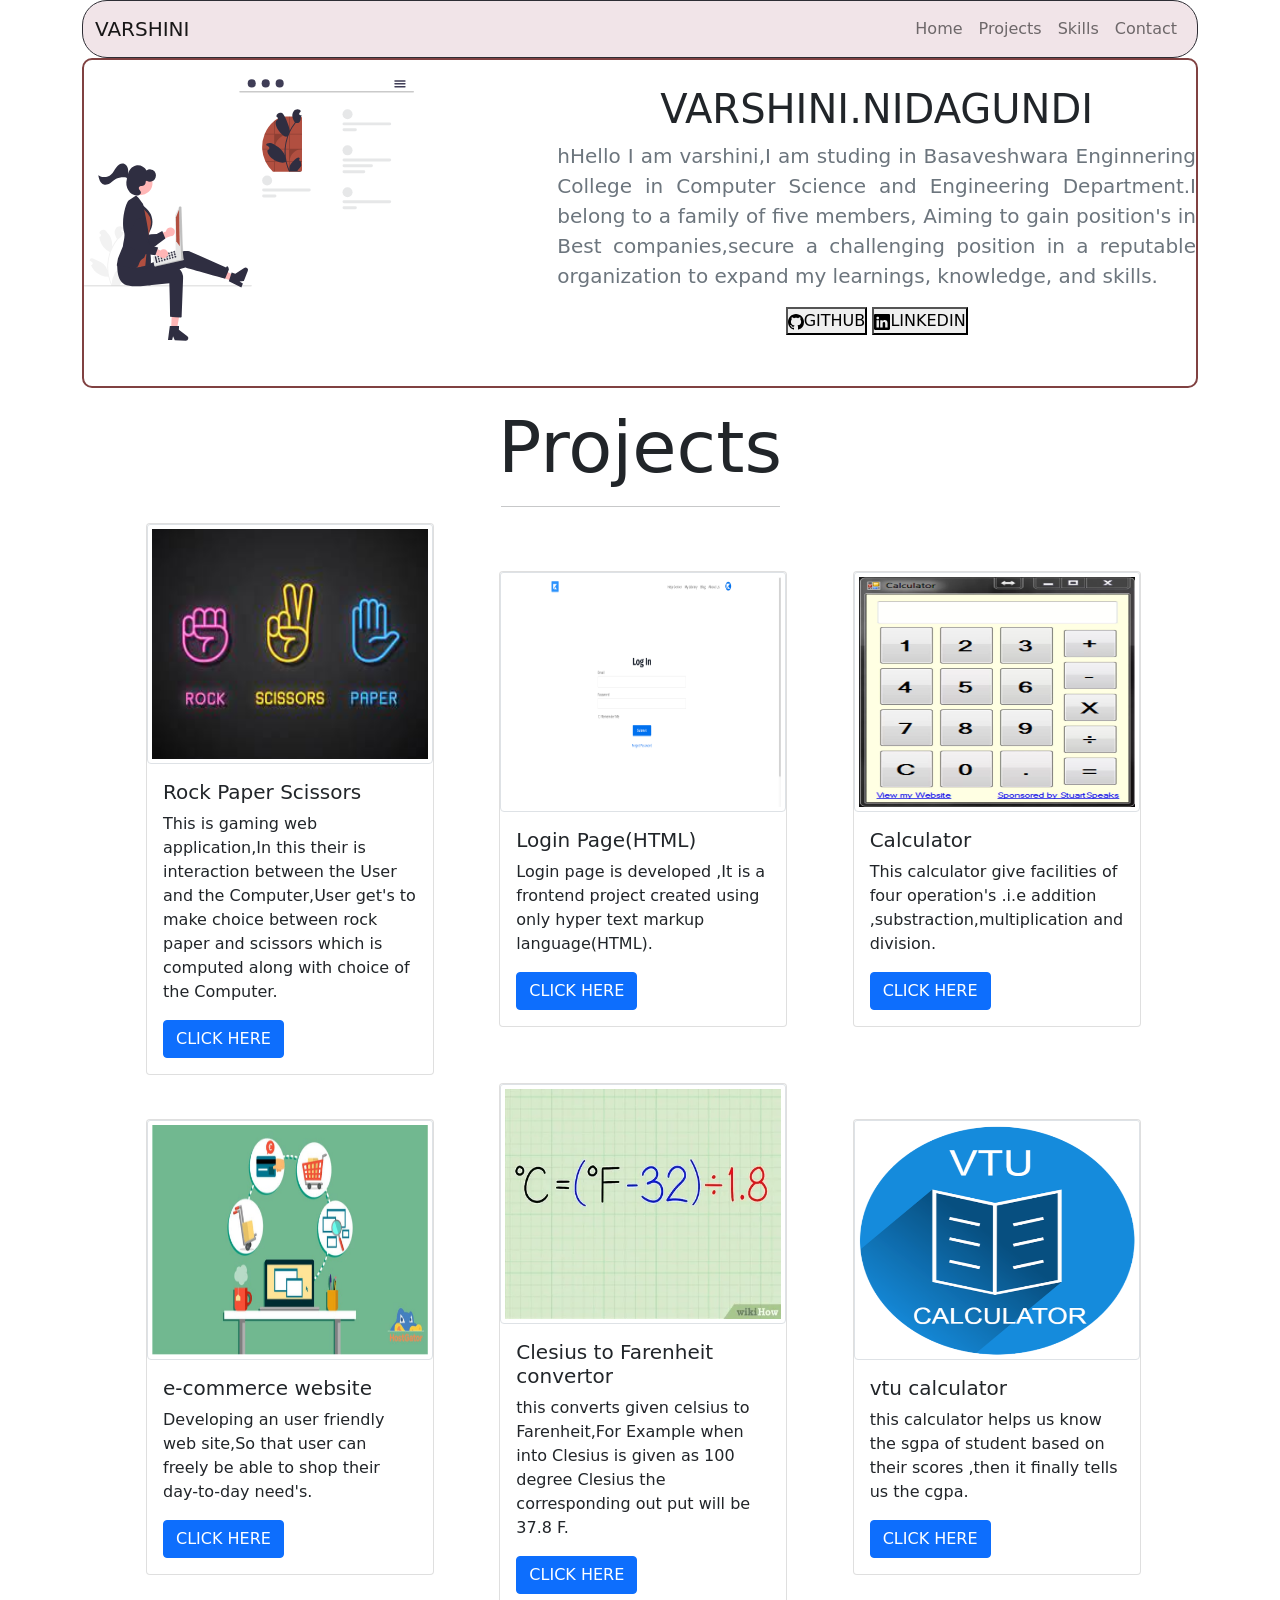
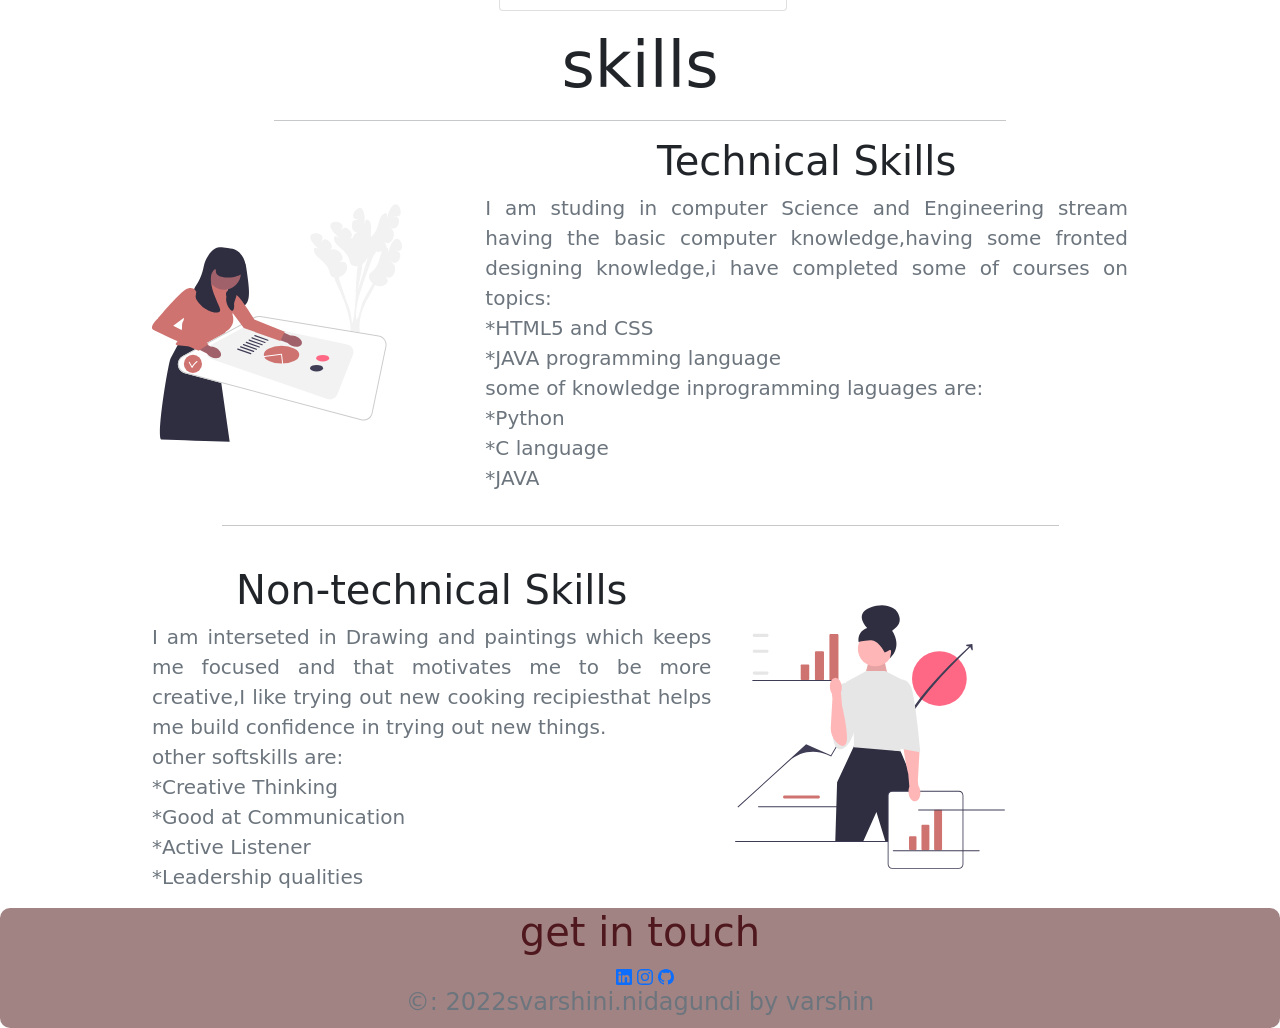
<file: portfolio.html>
<!DOCTYPE html>
<html lang="en">
<head>
    <meta charset="UTF-8">
    <meta http-equiv="X-UA-Compatible" content="IE=edge">
    <meta name="viewport" content="width=device-width, initial-scale=1.0">
    <title>portfolio</title>
    <link rel="stylesheet" href="bootstrap.min.css">
    <link rel="stylesheet" href="style.css">
</head>
<body>
  <div class="container">

    <nav class="navbar navbar-expand-lg navbar-light sticky-top" style="background-color: #F1E4E8;border:1px solid #2D2D34;border-radius:25px;">
      <div class="container">
          <a class="navbar-brand display-6" href="#">VARSHINI</a>
      <button class="navbar-toggler" type="button" data-toggle="collapse" data-target="#navbarSupportedContent" aria-controls="navbarSupportedContent" aria-expanded="false" aria-label="Toggle navigation">
        <span class="navbar-toggler-icon"></span>
      </button>
    
      <div class="collapse navbar-collapse" id="navbarSupportedContent">
        <ul class="navbar-nav ms-auto">
          <li class="nav-item active">
            <a class="nav-link" href="#">Home</a>
          </li>
          <li class="nav-item active">
            <a class="nav-link" href="#projectnav">Projects</a>
          </li>
          <li class="nav-item active">
            <a class="nav-link" href="#skillnav">Skills</a>
          </li>
          <li class="nav-item active">
            <a class="nav-link" href="#contactnav">Contact</a>
          </li>
        </ul>
      </div>
      </div>
    </nav>
    <div class="home">
      <div class="row" >
      <div class="col-sm-5 col-12"
          <div class="col-sm-5 img-fluid" style="height:300px;">
              <svg xmlns="http://www.w3.org/2000/svg" data-name="Layer 1" width="330" height="300" viewBox="0 0 864.67004 685.07844" xmlns:xlink="http://www.w3.org/1999/xlink"><path d="M268.97109,622.8a3.61324,3.61324,0,0,1-2.61865-6.26263c.09111-.36213.15647-.62217.24758-.9843q-.0489-.11821-.09838-.23627a9.7031,9.7031,0,0,0-17.89848.06652c-2.92739,7.05051-6.65447,14.11306-7.57217,21.56779a28.7057,28.7057,0,0,0,.50391,9.87235A115.08618,115.08618,0,0,1,231.066,599.02456a111.07965,111.07965,0,0,1,.689-12.392q.5708-5.05968,1.58377-10.04731a116.41931,116.41931,0,0,1,23.087-49.34152,30.98252,30.98252,0,0,0,12.88556-13.36892,23.63367,23.63367,0,0,0,2.14933-6.45822c-.62729.08228-1.26489.1337-1.89218.1748-.19542.01023-.40108.02054-.5965.03086l-.0737.0033a3.57989,3.57989,0,0,1-2.94009-5.83225q.40627-.5.813-.99948c.4114-.51422.833-1.01813,1.24434-1.53227a1.78518,1.78518,0,0,0,.13369-.15433c.47313-.58619.94609-1.16206,1.41921-1.74825a10.35184,10.35184,0,0,0-3.39366-3.28044c-4.74083-2.77661-11.28133-.85357-14.70586,3.43477-3.43476,4.28825-4.0826,10.30437-2.88976,15.66218a41.48513,41.48513,0,0,0,5.73842,12.793c-.25715.32911-.52454.64791-.78161.977a117.172,117.172,0,0,0-12.22973,19.37481,48.70929,48.70929,0,0,0-2.908-22.62447c-2.78347-6.71479-8.00064-12.37-12.595-18.17495-5.51857-6.9726-16.83488-3.92959-17.80713,4.90927q-.01412.12837-.02757.25666,1.02363.57749,2.004,1.22585a4.9011,4.9011,0,0,1-1.976,8.91908l-.09994.01544a48.767,48.767,0,0,0,1.28544,7.29124,50.20986,50.20986,0,0,0,24.99983,31.46836c.40108.20566.79193.41132,1.193.60674a119.59776,119.59776,0,0,0-6.43767,30.296,113.43513,113.43513,0,0,0,.08228,18.31541l-.03086-.216a29.97411,29.97411,0,0,0-10.23241-17.3076c-7.87438-6.46853-18.9994-8.8505-27.49446-14.04993a5.62528,5.62528,0,0,0-8.61571,5.47251q.01709.11352.03474.227a32.92807,32.92807,0,0,1,3.69184,1.779q1.02362.57761,2.004,1.22586a4.90115,4.90115,0,0,1-1.976,8.91916l-.1.01535c-.072.01032-.13369.02063-.20557.03095a48.80772,48.80772,0,0,0,8.97767,14.05786,50.25445,50.25445,0,0,0,36.44572,15.99129h.01032a119.5619,119.5619,0,0,0,8.03167,23.447h28.69167c.10291-.3188.19542-.64792.288-.96672a32.59875,32.59875,0,0,1-7.93916-.473c2.12878-2.61213,4.25747-5.24482,6.38625-7.85688a1.7799,1.7799,0,0,0,.1337-.15424c1.07978-1.33685,2.16987-2.66347,3.24965-4.00032l.00058-.00165A47.75037,47.75037,0,0,0,268.972,622.8006Z" transform="translate(-167.66498 -107.46078)" fill="#f2f2f2"/><path d="M607.335,648.80514a1.18647,1.18647,0,0,1-1.19006,1.19H168.855a1.19,1.19,0,0,1,0-2.38h437.29A1.18651,1.18651,0,0,1,607.335,648.80514Z" transform="translate(-167.66498 -107.46078)" fill="#ccc"/><path d="M396.64724,495.94436a11.58313,11.58313,0,0,0-14.25915,10.5897l-24.99881,8.7,1.58175,16.48119,35.13061-12.78194a11.6459,11.6459,0,0,0,2.5456-22.989Z" transform="translate(-167.66498 -107.46078)" fill="#ffb6b6"/><path d="M355.90521,543.8479c-9.94014,6.92808-27.452,10.47225-51.28551,10.30976a9.52967,9.52967,0,0,1-7.02647-3.064c-6.37724-6.64084-6.12819-21.79985-6.0884-23.26407l-6.99-26.34246c-.14985-.40284-4.01885-11.21165-.0827-18.75948a12.369,12.369,0,0,1,8.22578-6.26865c14.78244-3.92266,28.67846,35.64678,30.44432,40.87537l20.745-3.53279,14.32637-.58923,14.57563-8.0454,8.20635,19.64009-20.30842,14.84114A25.664,25.664,0,0,1,355.90521,543.8479Z" transform="translate(-167.66498 -107.46078)" fill="#2f2e41"/><polygon points="228.268 654.202 243.549 654.916 253.575 596.315 231.022 595.261 228.268 654.202" fill="#ffb6b6"/><path d="M392.496,753.947l24.22343-.31212-.484,10.34948,22.224,16.935a6.47174,6.47174,0,0,1-4.22455,11.61271l-28.75863-1.3449-4.47824-10.469-2.41421,10.14671-10.84315-.50708Z" transform="translate(-167.66498 -107.46078)" fill="#2f2e41"/><polygon points="387.812 528.378 393.379 514.129 341.068 485.876 314.642 502.486 387.812 528.378" fill="#ffb6b6"/><path d="M547.06718,636.62606l7.45657-23.04933,9.65027,3.77071L587.33077,601.712a6.47174,6.47174,0,0,1,9.65,7.71881L586.50288,636.2465l-11.35162.89228,8.84044,5.53451-3.95057,10.11059Z" transform="translate(-167.66498 -107.46078)" fill="#2f2e41"/><path d="M254.96083,593.43123s6.34645,40.51574,36.34645,43.51574,57.65355-10.51574,57.65355-10.51574l84-25.87006s89.34645,25.3858,104.34645,29.3858c0,0,10.34646-23.48425,10-25-3.19036-13.95785-7.34645-4.51574-7.34645-4.51574l-95-42s-15-4-41,7S308.30728,602.947,308.30728,602.947Z" transform="translate(-167.66498 -107.46078)" fill="#2f2e41"/><path d="M255.30728,590.947s-5.00318,48.53652,24.22042,55.95146c27.77958,7.04854,66.09816-.182,66.09816-.182l45.68142-4.76945s2,58.69551,2,87.69551a220.2581,220.2581,0,0,0,28,2c2,0,2.13267-1.04791,2.13267-1.04791l3.8727-101.44374a31.65753,31.65753,0,0,0-32.75435-33.585q-3.23463.12342-6.78643.45826c-28.10229,2.69471-62.99044-3.0339-62.99044-3.0339Z" transform="translate(-167.66498 -107.46078)" fill="#2f2e41"/><path d="M336.36554,520.53537s11.86391,71.7439,3.84632,77.471-19.01257,5.74952-19.01257,5.74952l-2.55664-39.61253Z" transform="translate(-167.66498 -107.46078)" fill="#2f2e41"/><path d="M316.57845,432.424l15.86267,15.07334a46.75218,46.75218,0,0,1,9.19974,55.60365l-7.58263,14.4597Z" transform="translate(-167.66498 -107.46078)" fill="#2f2e41"/><path d="M313.03118,434.95847,334.525,459.44052a34.35461,34.35461,0,0,1,8.36232,19.19756v0a34.35478,34.35478,0,0,1-.39141,9.68345l-8.10023,44.03424L328.30728,595.947s-47.00333,14.2416-51.81437-7.74972S313.03118,434.95847,313.03118,434.95847Z" transform="translate(-167.66498 -107.46078)" fill="#b14f40"/><path d="M292.85589,601.92344c-30.89816-5.14908-38.46709-6.17146-38.9385-6.35153l-.4723-.18021,3.097-18.58405,13.0777-32.13493c.8493-10.51166,6.35756-24.75431,3.20637-36.19425-9.16076-33.257,5.7226-80.25293,12.52893-83.85312l18.86916-12.37,6.62355,6.07267L322.33229,434.405c9.44908,42.09125,15.97518,81.32286,15.65782,83.72078l-5.832,41.20669-6.872,15.80646C304.4384,585.198,318.45716,606.18982,292.85589,601.92344Z" transform="translate(-167.66498 -107.46078)" fill="#2f2e41"/><path d="M348.7962,571.69324l48.51412-12.97988,4.2716-1.01288,3.04581-.72337,3.54955-.83929.02836-.00653a2.01286,2.01286,0,0,1,1.507.25082l18.01367,21.59765a1.59,1.59,0,0,1,.42377.3806.71425.71425,0,0,1,.12815.13484,2.05595,2.05595,0,0,1-1.15876,3.21l-72.373,16.65523a2.03879,2.03879,0,0,1-2.04911-.72369l-.73444-.95155-4.005-19.28585-.28495-2.50426a1.99609,1.99609,0,0,1-.37549-.78762A2.02751,2.02751,0,0,1,348.7962,571.69324Z" transform="translate(-167.66498 -107.46078)" fill="#e6e6e6"/><path d="M351.96256,596.6835l.73876.95465a2.03761,2.03761,0,0,0,2.04387.72353l72.37552-16.6558a2.05225,2.05225,0,0,0,1.15648-3.20762.61137.61137,0,0,0-.12633-.13526Z" transform="translate(-167.66498 -107.46078)" opacity="0.17" style="isolation:isolate"/><path d="M407.81609,555.99683l-1.3093-92.26487a2.10556,2.10556,0,0,1,.46692-1.54178l9.2739-19.30128.96329-1.17042a2.13224,2.13224,0,0,1,1.42522-.7538l2.01855-.18813a2.10671,2.10671,0,0,1,2.30267,1.8905h0l1.81786,97.62365.00163.00711.90065,9.3997,1.06711,11.1618.00326.0142,1.66577,17.36642a2.06171,2.06171,0,0,1-.557,1.63723,2.09148,2.09148,0,0,1-1.5845.67839l-1.31342-.02644a2.13954,2.13954,0,0,1-1.36383-.53779l-.73463-.66014-.34031-.31016-14.00732-21.653A2.09359,2.09359,0,0,1,407.81609,555.99683Z" transform="translate(-167.66498 -107.46078)" fill="#e6e6e6"/><path d="M416.251,442.88882l6.26741,136.13588.34267.306.73219.65824a2.1323,2.1323,0,0,0,1.36433.53835l1.31527.02643a2.11527,2.11527,0,0,0,2.1413-2.31406L422.95483,442.67a2.1085,2.1085,0,0,0-2.29913-1.89713l-2.02255.19377a2.07831,2.07831,0,0,0-1.41837.75419Z" transform="translate(-167.66498 -107.46078)" opacity="0.17" style="isolation:isolate"/><polygon points="249.113 340.929 240.632 361.864 241.681 424.491 250.863 437.77 249.113 340.929" fill="#b14f40"/><path d="M354.38731,571.14074a1.8207,1.8207,0,0,0-1.252,2.24889l3.73635,15.57119,3.50092-.99685-3.73636-15.5712A1.8207,1.8207,0,0,0,354.38731,571.14074Z" transform="translate(-167.66498 -107.46078)" fill="#2f2e41"/><path d="M361.38914,569.147a1.82069,1.82069,0,0,0-1.252,2.24888l.79748,2.80074,3.50092-.99686-.79749-2.80073A1.82068,1.82068,0,0,0,361.38914,569.147Z" transform="translate(-167.66498 -107.46078)" fill="#2f2e41"/><path d="M368.391,567.15331a1.82069,1.82069,0,0,0-1.252,2.24889l.79748,2.80073,3.50092-.99686-.79749-2.80073A1.8207,1.8207,0,0,0,368.391,567.15331Z" transform="translate(-167.66498 -107.46078)" fill="#2f2e41"/><path d="M375.3928,565.1596a1.82068,1.82068,0,0,0-1.252,2.24888l.79748,2.80074,3.50092-.99686-.79749-2.80073A1.82069,1.82069,0,0,0,375.3928,565.1596Z" transform="translate(-167.66498 -107.46078)" fill="#2f2e41"/><path d="M382.39463,563.16588a1.82069,1.82069,0,0,0-1.252,2.24889l.79748,2.80073,3.50092-.99686-.79749-2.80073A1.8207,1.8207,0,0,0,382.39463,563.16588Z" transform="translate(-167.66498 -107.46078)" fill="#2f2e41"/><path d="M389.39646,561.17217a1.82069,1.82069,0,0,0-1.252,2.24889l.79748,2.80073,3.50092-.99686-.79749-2.80073A1.82069,1.82069,0,0,0,389.39646,561.17217Z" transform="translate(-167.66498 -107.46078)" fill="#2f2e41"/><path d="M396.39828,559.17846a1.82068,1.82068,0,0,0-1.252,2.24888l.79748,2.80073,3.50092-.99685-.79749-2.80074A1.82069,1.82069,0,0,0,396.39828,559.17846Z" transform="translate(-167.66498 -107.46078)" fill="#2f2e41"/><path d="M403.40011,557.18474a1.82069,1.82069,0,0,0-1.252,2.24889l.79748,2.80073,3.50092-.99686-.79749-2.80073A1.8207,1.8207,0,0,0,403.40011,557.18474Z" transform="translate(-167.66498 -107.46078)" fill="#2f2e41"/><path d="M362.85857,575.53226a1.8207,1.8207,0,0,0-1.252,2.24889l.79749,2.80073,3.50091-.99686-.79748-2.80073A1.8207,1.8207,0,0,0,362.85857,575.53226Z" transform="translate(-167.66498 -107.46078)" fill="#2f2e41"/><path d="M369.8604,573.53854a1.82071,1.82071,0,0,0-1.252,2.24889l.79749,2.80073,3.50091-.99685-.79748-2.80074A1.82071,1.82071,0,0,0,369.8604,573.53854Z" transform="translate(-167.66498 -107.46078)" fill="#2f2e41"/><path d="M376.86223,571.54483a1.8207,1.8207,0,0,0-1.252,2.24889l.79749,2.80073,3.50091-.99686-.79748-2.80073A1.8207,1.8207,0,0,0,376.86223,571.54483Z" transform="translate(-167.66498 -107.46078)" fill="#2f2e41"/><path d="M383.86406,569.55112A1.82069,1.82069,0,0,0,382.612,571.8l.79749,2.80073,3.50091-.99685-.79748-2.80074A1.8207,1.8207,0,0,0,383.86406,569.55112Z" transform="translate(-167.66498 -107.46078)" fill="#2f2e41"/><path d="M390.86589,567.5574a1.8207,1.8207,0,0,0-1.252,2.24889l.79749,2.80073,3.50091-.99686-.79748-2.80073A1.8207,1.8207,0,0,0,390.86589,567.5574Z" transform="translate(-167.66498 -107.46078)" fill="#2f2e41"/><path d="M397.86772,565.56369a1.82069,1.82069,0,0,0-1.252,2.24888l.79749,2.80073,3.50091-.99685-.79748-2.80074A1.8207,1.8207,0,0,0,397.86772,565.56369Z" transform="translate(-167.66498 -107.46078)" fill="#2f2e41"/><path d="M404.86955,563.57a1.8207,1.8207,0,0,0-1.252,2.24889l.79749,2.80073,3.50091-.99686-.79748-2.80073A1.8207,1.8207,0,0,0,404.86955,563.57Z" transform="translate(-167.66498 -107.46078)" fill="#2f2e41"/><path d="M364.328,581.91749a1.82069,1.82069,0,0,0-1.252,2.24889l.79748,2.80073,3.50092-.99686-.79749-2.80073A1.82069,1.82069,0,0,0,364.328,581.91749Z" transform="translate(-167.66498 -107.46078)" fill="#2f2e41"/><path d="M371.32984,579.92378a1.82068,1.82068,0,0,0-1.252,2.24888l.79748,2.80073,3.50092-.99685-.79749-2.80074A1.82068,1.82068,0,0,0,371.32984,579.92378Z" transform="translate(-167.66498 -107.46078)" fill="#2f2e41"/><path d="M378.33167,577.93006a1.82069,1.82069,0,0,0-1.252,2.24889l.79748,2.80073,3.50092-.99686-.79749-2.80073A1.82069,1.82069,0,0,0,378.33167,577.93006Z" transform="translate(-167.66498 -107.46078)" fill="#2f2e41"/><path d="M385.3335,575.93635a1.82068,1.82068,0,0,0-1.252,2.24888l.79748,2.80073,3.50092-.99685-.79749-2.80073A1.82068,1.82068,0,0,0,385.3335,575.93635Z" transform="translate(-167.66498 -107.46078)" fill="#2f2e41"/><path d="M392.33533,573.94263a1.82069,1.82069,0,0,0-1.252,2.24889l.79748,2.80073,3.50092-.99686-.79749-2.80073A1.82069,1.82069,0,0,0,392.33533,573.94263Z" transform="translate(-167.66498 -107.46078)" fill="#2f2e41"/><path d="M399.33715,571.94892a1.82068,1.82068,0,0,0-1.252,2.24888l.79748,2.80074,3.50092-.99686L401.586,573.201A1.82069,1.82069,0,0,0,399.33715,571.94892Z" transform="translate(-167.66498 -107.46078)" fill="#2f2e41"/><path d="M406.339,569.9552a1.8207,1.8207,0,0,0-1.252,2.24889l.79748,2.80073,3.50092-.99686-.79749-2.80073A1.8207,1.8207,0,0,0,406.339,569.9552Z" transform="translate(-167.66498 -107.46078)" fill="#2f2e41"/><path d="M385.76768,557.87148a11.58313,11.58313,0,0,0-17.65537-1.93733l-24.24207-10.628-10.05163,13.15661L368.2639,572.9907a11.6459,11.6459,0,0,0,17.50378-15.11922Z" transform="translate(-167.66498 -107.46078)" fill="#ffb6b6"/><path d="M323.31836,565.27051c-11.99879-1.68336-27.2458-10.99767-44.6051-27.32908a9.52968,9.52968,0,0,1-3.06614-7.02556c-.15716-9.20571,10.33705-20.14779,11.36222-21.194l12.79536-24.06375c.16419-.39722,4.68073-10.95185,12.70019-13.80688a12.369,12.369,0,0,1,10.29362,1.00055c13.50379,7.18022-3.22692,45.637-5.48922,50.67072l17.6091,11.52189,10.902,9.31336,16.15662,4.01759-7.34461,19.97833-24.98142-2.936A25.66441,25.66441,0,0,1,323.31836,565.27051Z" transform="translate(-167.66498 -107.46078)" fill="#2f2e41"/><ellipse cx="317.08185" cy="379.6692" rx="30.78186" ry="30.11079" transform="translate(-265.27727 541.87185) rotate(-83.16773)" fill="#ffb6b6"/><path d="M238.66878,356.82878c5.79189-5.31738,9.15-12.89056,14.01887-19.13338,4.86892-6.24286,12.66023-11.41884,19.94129-8.95792,5.01909,1.69649,8.45363,6.71628,9.86116,12.02267,1.40708,5.30628,1.11538,10.9372.81277,16.45154,1.22266-11.26023,9.93752-21.27414,20.5732-23.63958,10.63488-2.36551,22.36887,3.10034,27.69919,12.90294a15.69484,15.69484,0,0,1,20.74959,2.04538c5.12175,5.8139,5.222,15.72371.22012,21.75744s-14.42966,7.37516-20.699,2.94525l-2.63127,1.89621c.775,4.82582-2.47246,10.02748-7.03187,11.26284-3.69716,1.00194-8.64734.16834-10.41039,3.711-1.23206,2.47537.16092,5.442,1.75644,7.64879,1.59507,2.20668,3.52607,4.51944,3.41677,7.2955-.16437,4.1887-4.8,6.58135-8.80224,6.98968-9.6506.9847-19.55661-4.61652-23.97946-13.559q-.12783-.25866-.28293-.52123a36.55018,36.55018,0,0,1-3.97488-28.62341c.53435-1.88035.39818-3.3429-.869-3.9552-5.47716-2.64655-21.97469-.44592-27.264,2.69569-5.28975,3.14156-9.75857,7.60245-14.89862,11.0056-5.14045,3.40315-11.45189,5.74706-17.24645,3.95835-4.64086-1.43258-8.26433-5.36057-10.48144-9.84053-2.21671-4.47987-3.19887-9.5099-4.02172-14.49037C214.88991,366.01465,229.55224,365.198,238.66878,356.82878Z" transform="translate(-167.66498 -107.46078)" fill="#2f2e41"/><path d="M1030.56781,141.945H576.2748a1.807,1.807,0,0,1,0-3.61318h454.293a1.807,1.807,0,0,1,0,3.61318Z" transform="translate(-167.66498 -107.46078)" fill="#cacaca"/><ellipse cx="439.53414" cy="10.82345" rx="10.58751" ry="10.82345" fill="#3f3d56"/><ellipse cx="476.10916" cy="10.82345" rx="10.58751" ry="10.82345" fill="#3f3d56"/><ellipse cx="512.68417" cy="10.82345" rx="10.58751" ry="10.82345" fill="#3f3d56"/><path d="M1008.54655,110.14348h-25.981a1.96762,1.96762,0,0,0,0,3.93446h25.981a1.96762,1.96762,0,0,0,0-3.93446Z" transform="translate(-167.66498 -107.46078)" fill="#3f3d56"/><path d="M1008.54655,117.52785h-25.981a1.96762,1.96762,0,0,0,0,3.93446h25.981a1.96762,1.96762,0,0,0,0-3.93446Z" transform="translate(-167.66498 -107.46078)" fill="#3f3d56"/><path d="M1008.54655,124.90253h-25.981a1.96761,1.96761,0,0,0,0,3.93445h25.981a1.96761,1.96761,0,0,0,0-3.93445Z" transform="translate(-167.66498 -107.46078)" fill="#3f3d56"/><path d="M234.11529,557.167l.0151-.02038-.0151.04093Z" transform="translate(-167.66498 -107.46078)" fill="#2f2e41"/><circle cx="690.52285" cy="91.79521" r="13.08937" fill="#e6e7e8"/><path d="M968.5105,228.2404H848.9964a3.89775,3.89775,0,1,1,0-7.79549H968.5105a3.89775,3.89775,0,1,1,0,7.79549Z" transform="translate(-167.66498 -107.46078)" fill="#e6e7e8"/><path d="M878.68007,243.64236H848.9964a3.89794,3.89794,0,1,1,0-7.79588h29.68367a3.89794,3.89794,0,0,1,0,7.79588Z" transform="translate(-167.66498 -107.46078)" fill="#e6e7e8"/><circle cx="690.52285" cy="296.09983" r="13.08937" fill="#e6e7e8"/><path d="M968.5105,432.545H848.9964a3.89775,3.89775,0,1,1,0-7.7955H968.5105a3.89775,3.89775,0,1,1,0,7.7955Z" transform="translate(-167.66498 -107.46078)" fill="#e6e7e8"/><path d="M878.68007,447.947H848.9964a3.89794,3.89794,0,1,1,0-7.79588h29.68367a3.89794,3.89794,0,0,1,0,7.79588Z" transform="translate(-167.66498 -107.46078)" fill="#e6e7e8"/><circle cx="479.85856" cy="265.09641" r="13.08937" fill="#e6e7e8"/><path d="M757.84621,401.5416H638.33211a3.89775,3.89775,0,1,1,0-7.7955h119.5141a3.89775,3.89775,0,1,1,0,7.7955Z" transform="translate(-167.66498 -107.46078)" fill="#e6e7e8"/><path d="M668.01578,416.94355H638.33211a3.89794,3.89794,0,1,1,0-7.79588h29.68367a3.89794,3.89794,0,1,1,0,7.79588Z" transform="translate(-167.66498 -107.46078)" fill="#e6e7e8"/><circle cx="690.52285" cy="186.24655" r="13.08937" fill="#e6e7e8"/><path d="M968.5105,322.69174H848.9964a3.89775,3.89775,0,1,1,0-7.7955H968.5105a3.89775,3.89775,0,1,1,0,7.7955Z" transform="translate(-167.66498 -107.46078)" fill="#e6e7e8"/><path d="M920.81293,338.09369H848.9964a3.89794,3.89794,0,1,1,0-7.79588h71.81653a3.89794,3.89794,0,0,1,0,7.79588Z" transform="translate(-167.66498 -107.46078)" fill="#e6e7e8"/><path d="M900.80289,353.49564H848.9964a3.89794,3.89794,0,1,1,0-7.79588h51.80649a3.89794,3.89794,0,0,1,0,7.79588Z" transform="translate(-167.66498 -107.46078)" fill="#e6e7e8"/><path d="M738.84708,208.64888V346.07642a3.62474,3.62474,0,0,1-3.61558,3.62055H662.82063a88.84863,88.84863,0,0,1-19.387-26.08471c-.31612-.63225-.61742-1.26941-.90391-1.91647a88.00529,88.00529,0,0,1-7.82394-30.12509c-.05433-.64214-.09879-1.27931-.12843-1.92636-.09876-1.65467-.14323-3.33406-.14323-5.01837a88.44,88.44,0,0,1,6.2384-32.743c.247-.64706.50874-1.28917.78043-1.92633a88.97582,88.97582,0,0,1,24.44484-33.13317q.94833-.80761,1.91647-1.57071l.14846-.11869a46.83728,46.83728,0,0,1,29.22575-10.11566h38.043A3.62686,3.62686,0,0,1,738.84708,208.64888Z" transform="translate(-167.66498 -107.46078)" fill="#b14f40"/><path d="M739.03978,251.883v-1.92633h-32.2935V205.01844h-1.92142v44.93823H667.81431V215.25279q-.97057.76309-1.91647,1.57071v33.13317H641.453c-.27169.63716-.53346,1.27927-.78043,1.92633h25.22527v37.76134H634.5774c.02964.647.0741,1.28422.12843,1.92636h31.192v30.12509H642.52977c.28649.64706.58779,1.28422.90391,1.91647h22.46416v25.324h1.91647v-25.324h37.01055v25.324h1.92142v-25.324h32.2935v-1.91647h-32.2935a30.11907,30.11907,0,0,1,30.12506-30.12509h2.16844v-1.92636h-32.2935V251.883Zm-34.21492,69.81279H667.81431V291.5707h37.01055Zm0-32.05145H667.81431v-.75571A37.00806,37.00806,0,0,1,704.82486,251.883Z" transform="translate(-167.66498 -107.46078)" opacity="0.2"/><path d="M735.39767,322.18112a3.77983,3.77983,0,0,1-2.73939-6.55137c.09531-.37883.16368-.65086.259-1.02968q-.05115-.12367-.10291-.24717c-3.47986-8.29769-25.685,14.83335-26.645,22.63179a30.029,30.029,0,0,0,.52714,10.32752,120.39228,120.39228,0,0,1-10.95162-50.00275,116.20235,116.20235,0,0,1,.72079-12.96332q.5971-5.293,1.65679-10.51055a121.78662,121.78662,0,0,1,24.1515-51.61646c6.87378.38364,12.898-.66348,13.47967-13.98532.10346-2.36972,1.86112-4.42157,2.24841-6.756-.65621.08608-1.32321.13986-1.97942.18285-.20443.01071-.41957.0215-.624.03229l-.0771.00345a3.74494,3.74494,0,0,1-3.07565-6.10115q.425-.523.85054-1.04556c.43036-.53793.87143-1.06508,1.30171-1.60292a1.86841,1.86841,0,0,0,.13986-.16144c.49494-.61322.9897-1.21564,1.48464-1.82886a10.82906,10.82906,0,0,0-3.55013-3.43168c-4.95942-2.90464-11.80147-.89293-15.38389,3.59312-3.59313,4.486-4.27083,10.77947-3.023,16.38431a43.39764,43.39764,0,0,0,6.003,13.3828c-.269.34429-.54872.67779-.81765,1.02208a122.57417,122.57417,0,0,0-12.79359,20.26811c1.0163-7.93864-11.41159-36.60795-16.21777-42.68052-5.773-7.29409-17.61107-4.11078-18.62815,5.13561q-.01476.13429-.02883.26849,1.07082.60411,2.09639,1.28238a5.12707,5.12707,0,0,1-2.06712,9.3303l-.10452.01614c-9.55573,13.64366,21.07745,49.15469,28.74517,41.18138a125.11185,125.11185,0,0,0-6.73449,31.69282,118.66326,118.66326,0,0,0,.08608,19.15987l-.03231-.22593c-1.70368-13.88233-30.93134-34.52259-39.46631-32.80332-4.91675.99042-9.75953.76526-9.01293,5.72484q.01788.11875.03635.2375a34.44529,34.44529,0,0,1,3.862,1.86106q1.07082.60423,2.09639,1.28237a5.12713,5.12713,0,0,1-2.06713,9.33039l-.10463.01606c-.07528.01079-.13987.02157-.21507.03237-4.34967,14.96631,27.90735,39.12,47.5177,31.4346l.0108,0a125.07594,125.07594,0,0,0,8.402,24.52806h30.01454c.10765-.3335.20443-.67779.30129-1.01129a34.10189,34.10189,0,0,1-8.3052-.49477c2.22693-2.73257,4.45377-5.48664,6.6807-8.21913a1.86617,1.86617,0,0,0,.13986-.16135c1.12956-1.39849,2.26992-2.78627,3.39948-4.18476l.00061-.00173a49.95245,49.95245,0,0,0-1.46367-12.725Zm-34.37066-67.613.0158-.02133-.0158.04282Zm-6.64833,59.93237-.25821-.58084c.01079-.41957.01079-.83915,0-1.26942,0-.11845-.0215-.23673-.0215-.35509.09678.74228.18285,1.48465.29042,2.22693Z" transform="translate(-167.66498 -107.46078)" fill="#2f2e41"/></svg>
          </div>
          <div class="col-sm-7">
              <h1 style="text-align: center;">VARSHINI.NIDAGUNDI</h1>
              <p class="lead text-muted" style="text-align:justify;">hHello I am varshini,I am studing in Basaveshwara Enginnering College in Computer Science and Engineering Department.I belong to a family of five members, Aiming to gain position's in Best companies,secure a challenging position in a reputable organization to expand my learnings, knowledge, and skills.</p>
          <center>
          <button type="button"><svg xmlns="http://www.w3.org/2000/svg" width="16" height="16" fill="currentColor" class="bi bi-github" viewBox="0 0 16 16">
            <path d="M8 0C3.58 0 0 3.58 0 8c0 3.54 2.29 6.53 5.47 7.59.4.07.55-.17.55-.38 0-.19-.01-.82-.01-1.49-2.01.37-2.53-.49-2.69-.94-.09-.23-.48-.94-.82-1.13-.28-.15-.68-.52-.01-.53.63-.01 1.08.58 1.23.82.72 1.21 1.87.87 2.33.66.07-.52.28-.87.51-1.07-1.78-.2-3.64-.89-3.64-3.95 0-.87.31-1.59.82-2.15-.08-.2-.36-1.02.08-2.12 0 0 .67-.21 2.2.82.64-.18 1.32-.27 2-.27.68 0 1.36.09 2 .27 1.53-1.04 2.2-.82 2.2-.82.44 1.1.16 1.92.08 2.12.51.56.82 1.27.82 2.15 0 3.07-1.87 3.75-3.65 3.95.29.25.54.73.54 1.48 0 1.07-.01 1.93-.01 2.2 0 .21.15.46.55.38A8.012 8.012 0 0 0 16 8c0-4.42-3.58-8-8-8z"/>
          </svg>GITHUB</button>
          <button type="button"><svg xmlns="http://www.w3.org/2000/svg" width="16" height="16" fill="currentColor" class="bi bi-linkedin" viewBox="0 0 16 16">
          <path d="M0 1.146C0 .513.526 0 1.175 0h13.65C15.474 0 16 .513 16 1.146v13.708c0 .633-.526 1.146-1.175 1.146H1.175C.526 16 0 15.487 0 14.854V1.146zm4.943 12.248V6.169H2.542v7.225h2.401zm-1.2-8.212c.837 0 1.358-.554 1.358-1.248-.015-.709-.52-1.248-1.342-1.248-.822 0-1.359.54-1.359 1.248 0 .694.521 1.248 1.327 1.248h.016zm4.908 8.212V9.359c0-.216.016-.432.08-.586.173-.431.568-.878 1.232-.878.869 0 1.216.662 1.216 1.634v3.865h2.401V9.25c0-2.22-1.184-3.252-2.764-3.252-1.274 0-1.845.7-2.165 1.193v.025h-.016a5.54 5.54 0 0 1 .016-.025V6.169h-2.4c.03.678 0 7.225 0 7.225h2.4z"/>
          </svg>LINKEDIN</button>
          </center>
          </div>
          </div>
      </div>
      

      <div class="projectstyling" id="projectid">
        <h1 class="display-2 text-center mt-3">Projects</h1>
        <hr class="w-25 mx-auto" >
        <div class="row g-sm-2" style="margin-left:60px;">

        <div class="col-sm-4 col-12">
          <div class="card" style="width: 18rem;">
            <img src="rock.jpg" class="card-img-top mg-fluid img-thumbnail" alt="car image" style="width:18rem; height:15rem">
            <div class="card-body">
              <h5 class="card-title">Rock Paper Scissors</h5>
              <p class="card-text">This is gaming web application,In this their is interaction between the User and the Computer,User get's to make choice between rock paper and scissors which is computed along with choice of the Computer.</p>
              <a href="#" class="btn btn-primary">CLICK HERE</a>
            </div>
          </div>
        </div>

        <div class="col-sm-4 col-12">
          <div class="card" style="width: 18rem;" >
            <img src="login.jpg" class="card-img-top img-fluid img-thumbnail" alt="..." style="width:18rem; height:15rem">
            <div class="card-body">
              <h5 class="card-title">Login Page(HTML)</h5>
              <p class="card-text">Login page is developed ,It is a frontend project created using only hyper text markup language(HTML).</p>
              <a href="#" class="btn btn-primary">CLICK HERE</a>
            </div>
          </div>
        </div>

        <div class="col-sm-4 col-12">
          <div class="card" style="width: 18rem;">
            <img src="calculator.jpg" class="card-img-top img-fluid img-thumbnail" alt="..."style="width:18rem; height:15rem">
            <div class="card-body">
              <h5 class="card-title">Calculator</h5>
              <p class="card-text">This calculator give facilities of four operation's .i.e addition ,substraction,multiplication and division.</p>
              <a href="#" class="btn btn-primary">CLICK HERE</a>
            </div>
          </div>
        </div>

        <div class="col-sm-4 col-12">
          <div class="card" style="width: 18rem;">
            <img src="e.jpg" class="card-img-top img-fluid img-thumbnail " alt="..." style="width:18rem; height:15rem">
            <div class="card-body">
              <h5 class="card-title">e-commerce website</h5>
              <p class="card-text">Developing an user friendly web site,So that user can freely be able to shop their day-to-day need's. </p>
              <a href="#" class="btn btn-primary">CLICK HERE</a>
            </div>
          </div>
        </div>

        <div class="col-sm-4 col-12">
          <div class="card" style="width: 18rem;">
            <img src="celsius.jpg" class="card-img-top img-fluid img-thumbnail" alt="..." style="width:18rem; height:15rem">
            <div class="card-body">
              <h5 class="card-title">Clesius to Farenheit convertor</h5>
              <p class="card-text">this converts given celsius to Farenheit,For Example when into Clesius is given as 100 degree Clesius the corresponding out put will be 37.8 F.</p>
              <a href="#" class="btn btn-primary">CLICK HERE</a>
            </div>
          </div>
        </div>

        <div class="col-sm-4 col-12">
          <div class="card" style="width: 18rem;">
            <img src="vtu.jpg" class="card-img-top img-fluid img-thumbnail" alt="..." style="width:18rem; height:15rem">
            <div class="card-body">
              <h5 class="card-title">vtu calculator</h5>
              <p class="card-text">this calculator helps us know the sgpa of student based on their scores ,then it finally tells us the cgpa.</p>
              <a href="#" class="btn btn-primary">CLICK HERE</a>
            </div>
          </div>
        </div>

      </div>
      </div>

      <div class="skillstyling" id="skillid">
          <h1 class="display-3 text-center mt-3">skills</h1>
          <hr class="w-75 mx-auto">
          <div class="second">
            <div class="row" >
              <div class="col-sm-4 col-12 img-fluid" style="height:300px;">
                <svg xmlns="http://www.w3.org/2000/svg" width="250" height="300" viewBox="0 0 770.93612 732.49996" xmlns:xlink="http://www.w3.org/1999/xlink"><path d="M733.06299,173.90909c.3746-.55167,9.70359,8.83929,18.18839,6.90676,10.56991-2.40745,18.30196-22.0396,12.57031-30.43674-3.79328-5.55719-13.22746-5.81843-13.03117-6.86072,.20997-1.11523,10.36282,2.62319,15.88591-1.84206,6.70961-5.42439,5.30762-21.92162-2.90124-30.57467-1.64241-1.73129-4.37048-4.60701-8.28835-4.83476-7.69534-.44741-13.73681,9.68346-16.39232,14.13638-8.44263,14.15717-9.13441,29.01017-10.17591,28.87113-.96283-.12862,1.5936-12.5582-3.03922-15.10314-1.01489-.5575-2.22072-.54973-3.41922-.27273,.30332-.78428,.52153-1.59168,.63181-2.42185,.69533-5.23469-3.46367-10.79951-8.3779-15.4645,5.118,3.03197,10.90325,5.13431,16.02144,3.6305,11.43393-3.35943,19.04174-24.55962,13.03068-37.57385-4.19822-9.08951-14.90401-13.89202-14.55079-14.41235,.3746-.55167,9.70359,8.83929,18.18834,6.90675,10.56995-2.40738,18.30202-22.03959,12.57029-30.43669-3.79321-5.55723-13.2274-5.81847-13.03115-6.86077,.21003-1.11522,10.36286,2.62325,15.88594-1.84199,6.70963-5.42444,5.30757-21.92164-2.90124-30.57467-1.64245-1.73136-4.37047-4.60706-8.2884-4.83477-7.69529-.44739-13.73676,9.68347-16.39227,14.13639-8.44261,14.15712-9.13441,29.01017-10.1759,28.87108-.96283-.12862,1.5936-12.5582-3.03922-15.10314-2.90095-1.59359-7.36295,1.37917-8.7488,2.30243-15.23944,10.15274-11.01626,32.22933-25.09461,55.7162-4.53298,7.56236-9.04936,12.0781-12.85985,15.4939-1.74099-21.02901,4.67089-37.17177-5.04213-49.39932-1.03577-1.30392-4.37061-5.5022-7.62052-4.8754-5.1902,1.00088-6.57033,13.61539-7.52612,13.44239-1.034-.18714,2.86434-14.53615-.82792-30.60071-1.16134-5.05286-3.8035-16.54864-11.26496-18.48362-3.79882-.98521-7.2776,.91489-9.37195,2.05883-10.46762,5.7174-16.8632,20.98896-12.14129,28.2102,3.88689,5.94436,14.69702,5.50095,14.5548,6.62684-.13298,1.05227-9.19236-1.59342-14.50758,2.53211-8.03148,6.23374-6.69513,27.29135,2.62652,32.82537,7.48274,4.4424,19.2429-1.63372,19.43014-.9937,.17656,.60362-11.48629,1.89012-18.27062,9.25334-2.81626,3.05653-4.74816,7.1214-5.84006,11.51322-9.23919,.69441-17.14664,7.31456-17.44267,6.80443-.33468-.57674,12.17302-4.91005,14.11138-13.39352,2.41476-10.56828-11.92186-26.04953-21.97396-24.52653-6.65253,1.00791-10.97929,9.3954-11.8334,8.76654-.91379-.6729,6.85788-8.19994,5.22969-15.11316-1.97794-8.39824-17.45102-14.28948-28.80802-10.64546-2.27233,.72912-6.04665,1.9401-7.95094,5.37164-3.74046,6.73993,2.768,16.57733,5.62875,20.90123,9.09514,13.74706,22.17864,20.81187,21.60163,21.69004-.53343,.81181-10.62464-6.88221-14.92695-3.8114-2.69399,1.92278-1.95047,7.23259-1.71959,8.8817,2.53926,18.13482,24.26322,23.90369,39.32095,46.77503,12.26156,18.62435,7.0297,28.73244,17.41788,33.78056,4.45975,2.16719,10.13818,2.58627,15.94209,1.54268l-.00004,.00032c-4.49169,30.07776-5.76127,81.5169-5.76127,81.5169-1.26768,51.4533-7.882,93.82716-10.77804,93.74559-1.60771-.04863-1.01513-13.00949-5.88587-33.85152-3.41839-14.61279-5.03232-13.93929-13.90785-40.01198-14.08464-41.35929-21.12609-62.03189-21.14099-62.14525-.07467-.89869-.19762-2.71375-.71231-4.54964,10.42479-2.91693,20.54793-10.38966,24.06438-20.87686,2.81313-8.38966,2.07421-20.85238-4.76898-25.34209-4.41516-2.89672-11.23303-1.56267-17.56768,.84224,4.95154-3.29673,9.35474-7.59782,10.21934-12.86176,1.93163-11.75965-13.87178-27.80892-28.20536-28.03661-10.01088-.15906-18.98119,7.40476-19.29684,6.8608-.33468-.57674,12.17304-4.9101,14.11138-13.39352,2.41476-10.56828-11.92186-26.04953-21.97396-24.52653-6.65246,1.00787-10.97929,9.3954-11.83335,8.76656-.91384-.67291,6.85783-8.19996,5.22969-15.11316-1.97794-8.39824-17.45107-14.2895-28.80807-10.64548-2.27233,.72912-6.0466,1.94012-7.95094,5.37164-3.74046,6.73993,2.76802,16.57728,5.62875,20.90123,9.09514,13.74706,22.1787,20.81189,21.60168,21.69006-.53343,.81181-10.62464-6.88221-14.927-3.81142-2.69399,1.92278-1.95047,7.23259-1.71954,8.88172,2.53921,18.1348,24.26322,23.90369,39.3209,46.77502,12.26156,18.62435,7.0297,28.73244,17.41794,33.78057,1.79752,.87352,3.79716,1.45529,5.91893,1.78112l.00027,.00983c.91436,14.22014,26.53164,52.43552,40.79021,106.77041,7.10209,27.07004,10.988,41.83787,8.19069,62.40242-2.76301,20.38693-10.43528,34.14714-10.29595,43.23209,.0106,.84981,.08464,1.63355,.24188,2.39192l42.10742-5.52685c.28245-.81605,.50435-1.65308,.68006-2.51294,3.20661-15.46791-8.4919-38.97715-2.54735-76.89175,4.41499-28.13454,16.51115-51.27569,22.15074-62.05688,6.93001-13.25861,15.11739-25.73017,23.95793-45.09649,5.67609,3.1259,12.11198,4.78541,18.49841,3.98261,8.77965-1.10366,19.68894-7.17433,20.76671-15.28762,.69531-5.23463-3.46361-10.7995-8.37787-15.46443,5.118,3.03197,10.9032,5.13429,16.02138,3.63049,11.43395-3.35948,19.04174-24.55962,13.0307-37.5739-4.19824-9.08946-14.90402-13.89197-14.5508-14.4123Zm-171.30952,13.86326c-.03087-.06091,.40877-.25228,1.17471-.56306-.72163,.40519-1.14377,.62411-1.17471,.56306Zm139.97648-81.86568c-.67805-.4745-1.05834-.75994-1.01677-.81426,.04149-.05423,.40454,.25888,1.01677,.81426Zm-43.66724,21.70548c.75316-.34079,1.19488-.52748,1.21771-.46313,.02291,.06447-.42671,.21948-1.21771,.46313Zm-34.60722,24.65072c-.03087-.06091,.40885-.25236,1.17492-.56322-.72177,.40526-1.14398,.62427-1.17492,.56322Zm12.11327,108.77432c-1.0109-.22796,11.2862-49.9664,13.30299-76.37299,5.83607-3.82606,10.62962-9.21363,12.83191-15.78159,.03824-.11406,.07328-.23175,.11019-.3473,1.16703-.16199,2.32839-.38169,3.4781-.65267-4.11477,10.40543-6.41136,17.96126-6.41136,17.96126-10.68593,35.20432-22.38974,75.40408-23.31183,75.19329Zm45.89508-16.23814c-3.37465,5.17499-7.32929,11.53684-12.7748,21.26827-13.96763,24.93053-20.94525,37.38773-22.78015,46.27017-.48217,2.37149-3.02551,15.19889-8.85497,31.45832-2.97934,8.29686-4.46892,12.44526-5.60195,12.27664-3.20903-.48768-3.26322-33.21474,5.61936-67.10039,1.5223-5.7685,2.73603-9.49121,5.04351-16.53138,3.74394-11.48452,24.608-75.32021,41.02079-114.04615l.00219-.00516c3.03111-2.90544,5.29856-6.22868,6.41167-9.72715,.35533-1.11679,.55537-2.15023,.63476-3.13334,3.92549,1.24796,8.04321,1.75051,12.14101,1.23538,2.29177-.2881,4.72802-.91742,7.09726-1.83036-6.55422,11.61459-6.44843,29.00797-17.38653,47.25601-11.46416,19.12548-22.84116,18.79499-22.88469,30.34467-.02891,7.67049,4.96429,16.15515,12.31751,22.25685l-.00499,.00761Zm23.09691-33.45405c.04149-.05423,.40464,.25891,1.01687,.81429-.6781-.47451-1.05844-.75996-1.01687-.81429Z" fill="#f2f2f2"/><path d="M264.22557,161.60933c6.42903-1.0713,13.4254,6.78055,16.34749,10.05999,7.80135,8.75537,9.43017,18.94116,10.05999,23.26374,9.94072,68.22555,14.91101,102.33828-5.65875,118.20493-19.54865,15.07901-55.28146,11.0352-62.24621-2.515-2.71302-5.27837-.4447-10.80049,3.14375-21.37749,6.63196-19.54826,10.54123-39.92199,16.34749-59.73121,13.25793-45.23152,12.14503-66.2617,22.00624-67.90496Z" fill="#2f2e41"/><path d="M88.80443,416.25292l-31.28563,59.04904c-7.98636,15.07359-45.77705,247.272-28.97129,250.198l72.79596,2.41503,30.20404,1.58497,31.04568,.44701,76.95432,2.55299-43.2269-302.41455-107.51618-13.83249Z" fill="#2f2e41"/><path d="M165.82626,243.0324l62.24621,2.515,5.03,20.74874,14.98982,12.22854c5.51148,4.49621,8.21505,11.58483,7.09752,18.60931l-6.99735,43.98335s13.20374,31.43748-20.11999,51.55747l-33.32373,54.07247-115.68993-11.94624s-10.68874-1.2575-3.14375-8.80249c7.545-7.545,16.97624-44.64122,16.97624-44.64122,0,0-1.2575-16.34749,3.14375-20.74874s1.33671-15.71874,1.33671-15.71874l17.90222-66.17495c3.48841-12.89478,15.18818-21.85,28.54649-21.85h19.85219l2.15359-13.83249Z" fill="#ce7370"/><path d="M644.66714,666.15816L101.04946,520.87105c-11.61426-3.10449-19.70752-12.44824-21.12158-24.38672s4.27246-22.91504,14.83984-28.64648l220.92334-119.81543c5.58301-3.02881,12.11133-4.12891,18.37793-3.09375l365.15674,60.19727c7.79541,1.28516,14.55078,5.58105,19.02197,12.09473s6.05029,14.36133,4.44727,22.09766l-42.46191,204.9043c-1.62109,7.82129-6.25781,14.4375-13.05615,18.63086-4.60889,2.84277-9.7666,4.29687-15.01563,4.29687-2.49365,0-5.00879-.32813-7.49414-.99219Z" fill="#fff"/><path d="M644.66714,666.15816L101.04946,520.87105c-11.61426-3.10449-19.70752-12.44824-21.12158-24.38672s4.27246-22.91504,14.83984-28.64648l220.92334-119.81543c5.58301-3.02881,12.11133-4.12891,18.37793-3.09375l365.15674,60.19727c7.79541,1.28516,14.55078,5.58105,19.02197,12.09473s6.05029,14.36133,4.44727,22.09766l-42.46191,204.9043c-1.62109,7.82129-6.25781,14.4375-13.05615,18.63086-4.60889,2.84277-9.7666,4.29687-15.01563,4.29687-2.49365,0-5.00879-.32813-7.49414-.99219Zm54.07031-258.07129l-365.15674-60.19824c-5.61279-.92676-11.4585,.05811-16.45947,2.77051l-220.92285,119.81543c-9.46484,5.13281-14.55811,14.96387-13.2915,25.65625s8.51514,19.06152,18.91699,21.8418l543.61768,145.28711c6.91113,1.8457,14.07178,.7959,20.16064-2.95996,6.08887-3.75488,10.2417-9.68164,11.69336-16.68652l42.46191-204.9043c1.43555-6.92773,.021-13.95703-3.9834-19.79102-4.00439-5.83398-10.05469-9.68066-17.03662-10.83105l.24414-1.48047-.24414,1.48047Z" fill="#ccc"/><path d="M619.76094,464.49432l-48.47976,122.33211c-4.70005,11.85993-17.89473,17.9281-29.95794,13.77751l-356.33529-122.60438c-19.67545-6.76974-21.87361-33.71804-3.55537-43.58691l114.67524-61.78076c4.98928-2.68795,10.77215-3.5131,16.31409-2.32783l290.13982,62.05302c14.43825,3.08795,22.63885,18.41102,17.19921,32.13723Z" fill="#f2f2f2"/><ellipse cx="526.41415" cy="474.72663" rx="20.11999" ry="10.05999" fill="#ff6884"/><ellipse cx="507.55166" cy="505.53536" rx="20.11999" ry="10.05999" fill="#3f3d56"/><ellipse cx="399.40673" cy="464.03789" rx="54.70122" ry="27.35061" fill="#ce7370"/><path d="M304.46554,462.781c.77611,0,1.50372-.48323,1.77818-1.25689,.34753-.98181-.1664-2.06001-1.1482-2.40816l-39.91578-14.14687c-.97935-.34692-2.0594,.16578-2.40816,1.1482-.34753,.98181,.1664,2.06001,1.1482,2.40816l39.91578,14.14687c.20815,.07368,.4206,.10868,.62998,.10868Z" fill="#3f3d56"/><path d="M313.26804,455.86476c.77611,0,1.50372-.48323,1.77818-1.25689,.34753-.98181-.1664-2.06001-1.1482-2.40816l-39.91578-14.14687c-.97935-.34692-2.0594,.16578-2.40816,1.1482-.34753,.98181,.1664,2.06001,1.1482,2.40816l39.91578,14.14687c.20815,.07368,.4206,.10868,.62998,.10868Z" fill="#3f3d56"/><path d="M322.07053,448.94851c.77611,0,1.50372-.48323,1.77818-1.25689,.34753-.98181-.1664-2.06001-1.1482-2.40816l-39.91578-14.14687c-.97997-.3463-2.06001,.16578-2.40816,1.1482-.34753,.98181,.1664,2.06001,1.1482,2.40816l39.91578,14.14687c.20815,.07368,.4206,.10868,.62998,.10868Z" fill="#3f3d56"/><path d="M330.87303,442.03227c.77611,0,1.50372-.48323,1.77818-1.25689,.34753-.98181-.1664-2.06001-1.1482-2.40816l-39.91578-14.14687c-.97935-.34692-2.06001,.16578-2.40816,1.1482-.34753,.98181,.1664,2.06001,1.1482,2.40816l39.91578,14.14687c.20815,.07368,.4206,.10868,.62998,.10868Z" fill="#3f3d56"/><path d="M339.67552,435.11602c.77611,0,1.50372-.48323,1.77818-1.25689,.34753-.98181-.1664-2.06001-1.1482-2.40816l-39.91578-14.14687c-.97935-.34692-2.0594,.16578-2.40816,1.1482-.34753,.98181,.1664,2.06001,1.1482,2.40816l39.91578,14.14687c.20815,.07368,.4206,.10868,.62998,.10868Z" fill="#3f3d56"/><path d="M348.47801,428.19977c.77611,0,1.50372-.48323,1.77818-1.25689,.34753-.98181-.1664-2.06001-1.1482-2.40816l-39.91578-14.14687c-.97997-.3463-2.0594,.16578-2.40816,1.1482-.34753,.98181,.1664,2.06001,1.1482,2.40816l39.91578,14.14687c.20815,.07368,.4206,.10868,.62998,.10868Z" fill="#3f3d56"/><path d="M357.28051,421.28353c.77611,0,1.50372-.48323,1.77818-1.25689,.34753-.98181-.1664-2.06001-1.1482-2.40816l-39.91578-14.14687c-.97997-.34692-2.0594,.16578-2.40816,1.1482-.34753,.98181,.1664,2.06001,1.1482,2.40816l39.91578,14.14687c.20815,.07368,.4206,.10868,.62998,.10868Z" fill="#3f3d56"/><circle cx="222.72809" cy="211.9093" r="51.55747" fill="#a0616a"/><path d="M233.41684,135.20185c-14.51604-2.36625-22.31109-3.63688-30.17998-1.88625-15.76326,3.50694-24.90683,17.59946-31.43748,27.66498-15.61712,24.07009-8.55643,34.18634-23.89248,67.90496-11.00143,24.18844-16.54796,23.18875-17.60499,35.83873-2.21874,26.55354,20.36943,53.11583,44.64122,63.50371,1.621,.69376,26.84512,11.24888,33.95248,2.515,5.21036-6.40278-3.9937-17.42339-15.08999-47.15622-19.51135-52.2807-10.29178-69.7539-7.545-74.19245,1.73536-2.8042,6.68522-9.77448,9.43124-8.80249,2.48445,.87942,.33387,7.25856,2.515,12.57499,5.84372,14.24327,41.36331,17.40574,69.16246,6.2875,8.198-3.27883,13.22846-5.29072,16.97624-10.68874,12.71637-18.3154-2.4645-56.69806-26.40748-67.90496-5.44691-2.54946-11.80502-3.58591-24.52123-5.65875Z" fill="#2f2e41"/><path id="b-413" d="M196.55395,442.38181c12.53938,6.36022,19.42187,17.98569,15.37288,25.96517-4.049,7.97948-17.49448,9.29033-30.03748,2.92617-5.04528-2.4735-9.42486-6.11927-12.77227-10.63234l-52.78954-27.61949,13.48904-24.49632,50.60902,29.82866c5.62069,.03539,11.15113,1.41664,16.12835,4.02815Z" fill="#a0616a"/><path id="c-414" d="M443.4483,406.84476c13.20902,4.8177,21.43021,15.53835,18.36282,23.94415-3.0674,8.4058-16.26022,11.31249-29.4733,6.4913-5.3045-1.85347-10.08801-4.95031-13.95028-9.03146l-55.70937-21.11959,10.46804-25.93153,53.8082,23.57329c5.58471-.6359,11.2405,.07521,16.49391,2.07383Z" fill="#a0616a"/><path d="M136.5894,269.75426s-10.68874-22.00624-35.20998-5.03c-24.52123,16.97624-82.99495,87.39619-82.99495,87.39619,0,0-30.17998,26.40748-13.20374,35.83873s138.95366,64.13246,138.95366,64.13246l30.80873-21.37749-109.40243-55.95871,62.84278-47.15622,8.20592-57.84496Z" fill="#ce7370"/><path d="M243.47683,282.958s7.48064-10.68874,20.71656,0,51.32973,72.23477,51.32973,72.23477l93.94361,38.42516-13.83249,28.29373-112.54618-40.23997-49.04247-66.64746,9.43124-32.06623Z" fill="#ce7370"/><path d="M237.50371,263.78114c-14.25877,7.28089-7.69788,18.45954-8.17374,20.74874-4.63396,22.28976,12.3059,45.37727,18.86249,44.01247,3.84649-.80067,5.86843-10.3812,5.03-17.60499-1.08696-9.36478,7.91924-24.18798,6.91625-30.80873-2.46066-16.24257,12.38618-16.54681,9.43124-22.63499-1.73182-3.56811-23.56905,1.94857-32.06623,6.2875Z" fill="#2f2e41"/><path d="M402.78676,492.83492c.05908,0,.11865-.00293,.17822-.01074,.82275-.09668,1.41064-.84277,1.31348-1.66602l-3.38184-28.55371c-.04687-.39551-.24902-.75586-.56201-1.00195-.31348-.24609-.70947-.35645-1.10693-.31055l-53.70898,6.45898c-.82227,.09863-1.40918,.8457-1.31006,1.66797,.09912,.82324,.84668,1.41406,1.66846,1.31055l52.2168-6.2793,3.20508,27.06152c.09033,.7627,.73828,1.32324,1.48779,1.32324Z" fill="#fff"/><g><circle cx="126.2168" cy="492.41335" r="28" fill="#ce7370"/><path d="M113.4952,488.04606l8.99961,15.82695c.53547,.9417,2.07312,1.01015,2.59041,0,3.51481-6.86363,8.47904-12.94043,14.59819-17.64931,.64677-.49771,.9751-1.28443,.53813-2.05228-.36182-.63579-1.41144-1.03128-2.05228-.53813-6.53583,5.02954-11.91086,11.37614-15.67444,18.72557h2.59041l-8.99961-15.82695c-.95425-1.67817-3.5471-.16829-2.59041,1.51416h0Z" fill="#fff"/></g></svg>
              </div>
              <div class="col-sm-8 col-12">
                  <h1 style="text-align: center;">Technical Skills</h1>
                  <p class="lead text-muted text-center;" style="text-align:justify; ">I am studing in computer Science and Engineering stream having the basic computer knowledge,having some fronted designing knowledge,i have completed some of courses on topics:<br> *HTML5 and CSS<br>*JAVA programming language<br>
                  some of knowledge inprogramming laguages are:<br>*Python<br>*C language<br>*JAVA</p>
              </div>
              </div>
          </div>
      </div>
      <hr class="w-75 mx-auto">
      <div class="skillstyling mt-3" id="skillid">
        <a class="skillstyling" href></a>
        <div class="second">
          <div class="row" >
            <div class="col-sm-7 col-12">
              <h1 style="text-align: center;">Non-technical Skills</h1>
              <p class="lead text-muted text-center;" style="text-align:justify;">I am interseted in Drawing and paintings which keeps me focused and that motivates me to be more creative,I like trying out new cooking recipiesthat helps me build confidence in trying out new things.<br>other softskills are:<br>*Creative Thinking<br>*Good at Communication<br>*Active Listener<br>*Leadership qualities</p>
            </div>
            <div class="col-sm-5 col-12 img-fluid" style="height:300px;">
                <svg xmlns="http://www.w3.org/2000/svg" width="270" height="300" viewBox="0 0 641.51274 626.39159" xmlns:xlink="http://www.w3.org/1999/xlink"><g><path d="M198.10146,459.50579H117.74436c-2.02587,0-3.67427-1.64844-3.67427-3.67429s1.64841-3.67352,3.67427-3.67352h80.35711c2.02586,0,3.67351,1.64764,3.67351,3.67352s-1.64764,3.67429-3.67351,3.67429h-.00002Z" fill="#ce7370"/><path d="M54.5875,479.17299c0,.66003,.53003,1.19,1.19006,1.19h204.29c.65997,0,1.19-.52997,1.19-1.19,0-.65997-.53003-1.19-1.19-1.19H55.77756c-.66003,0-1.19006,.53003-1.19006,1.19Z" fill="#3f3d56"/></g><circle cx="485.60718" cy="174.40329" r="65" fill="#ff6884"/><path d="M0,561.30846c0,.66003,.53003,1.19,1.19006,1.19H523.48004c.65997,0,1.19-.52997,1.19-1.19,0-.65997-.53003-1.19-1.19-1.19H1.19006c-.66003,0-1.19006,.53003-1.19006,1.19Z" fill="#3f3d56"/><g><path d="M7.55489,480.94674l-1.67075-1.83057,163.0638-148.79639,58.74879,26.33618,63.44026-108.79395,52.12207-25.12366,48.29266,80.48737c26.07251-67.49872,91.45966-138.11798,169.81033-209.76619l1.92743,1.56058c-73.48529,70.35442-136.3587,141.02824-172.04047,212.52049l-44.66876-74.66707c-2.11026-3.52744-6.5448-4.88992-10.27161-3.15582l-.00006,.00003c-28.49045,13.25661-52.25458,34.89546-68.11469,62.02293l-39.7393,67.97107-9.0714-4.06644c-30.33815-13.5997-65.85408-7.89978-90.41309,14.51025L7.55489,480.94674Z" fill="#3f3d56"/><polygon points="565.03815 107.00612 562.5625 107.17803 558.56775 98.52049 549.62372 96.70378 549.27637 94.24652 564.01953 92.15139 565.03815 107.00612" fill="#3f3d56"/></g><polygon points="310.6843 159.98014 319.44968 126.28289 353.59686 124.64036 363.8132 171.09089 310.6843 159.98014" fill="#ffb6b6"/><polygon points="310.6843 159.98014 319.44968 126.28289 353.59686 124.64036 363.8132 171.09089 310.6843 159.98014" isolation="isolate" opacity=".1"/><circle cx="333.15384" cy="103.92448" r="41.21628" fill="#ffb6b6"/><path d="M355.89438,112.64867h-.00006s-15.65744-31.02253-34.00266-29.23145c-18.34528,1.79106-28.00998,3.96931-28.00998,3.96931,0,0-5.44562-24.16184,20.1925-33.45562,0,0-32.59821-32.13389,6.21277-47.89698,38.811-15.7631,60.52856,4.34073,60.52856,4.34073,0,0,28.72815,28.67943-7.45398,50.11471,0,0,26.86676,36.13874-5.66187,65.92528,0,0,7.2756-24.1039-.31577-19.65871-7.5914,4.44517-11.4895,5.89272-11.4895,5.89272v.00002l-.00003-.00002Z" fill="#2f2e41"/><polygon points="287.67856 330.41161 282.19592 335.66613 242.58878 420.59115 238.25323 561.0631 304.79889 561.0631 336.01489 491.49968 357.04745 560.39159 416.88153 560.39159 430.75189 435.33205 393.46613 346.88671 287.67856 330.41161" fill="#2f2e41"/><path d="M356.61389,156.55581h-44.44116l-48.33972,26.01334,11.27243,50.29243s-2.60132,30.34889,3.46844,52.89375c6.06979,22.54489,3.46844,52.02667,3.46844,52.02667l111.42377,9.10468,3.46844-102.31909-1.73422-68.50177-38.58643-19.50999h0v-.00002Z" fill="#e6e6e6"/><path d="M271.20346,183.00271s-26.88043,.86711-31.216,18.20934-7.80399,106.65465-7.80399,106.65465c0,0,2.60132,52.99619,31.64954,27.79877,29.04822-25.19742,26.4469-101.5032,26.4469-101.5032l-19.07645-51.15955v0Z" fill="#e6e6e6"/><path d="M531.92712,625.39159h-158.40878c-5.36478,0-9.72961-4.36426-9.72961-9.72961v-163.75797c0-5.36533,4.36484-9.72961,9.72961-9.72961h158.40878c5.36536,0,9.72961,4.36429,9.72961,9.72961v163.75797c0,5.36536-4.36426,9.72961-9.72961,9.72961Z" fill="#fff"/><path d="M531.92712,626.39159h-158.40918c-5.91602,0-10.72949-4.81299-10.72949-10.72949v-163.7583c0-5.91602,4.81348-10.72949,10.72949-10.72949h158.40918c5.91602,0,10.72949,4.81348,10.72949,10.72949v163.7583c0,5.9165-4.81348,10.72949-10.72949,10.72949Zm-158.40918-183.21729c-4.81348,0-8.72949,3.91602-8.72949,8.72949v163.7583c0,4.81348,3.91602,8.72949,8.72949,8.72949h158.40918c4.81348,0,8.72949-3.91602,8.72949-8.72949v-163.7583c0-4.81348-3.91602-8.72949-8.72949-8.72949h-158.40918Z" fill="#3f3d56"/><g><path d="M458.974,582.37066h-13.05609c-1.58966,0-2.88275-.99817-2.88275-2.22522v-56.21143c0-1.22705,1.29309-2.22522,2.88275-2.22522h13.05609c1.58966,0,2.88275,.99817,2.88275,2.22522v56.21143c0,1.22705-1.29309,2.22522-2.88275,2.22522Z" fill="#ce7370"/><path d="M415.80945,549.24474c-1.28421,0-2.32919,.80664-2.32919,1.79791v29.04004c0,.99127,1.04498,1.79791,2.32919,1.79791h13.05612c1.28421,0,2.32919-.80664,2.32919-1.79791v-29.04004c0-.99127-1.04498-1.79791-2.32919-1.79791h-13.05612Z" fill="#ce7370"/><path d="M489.0824,582.37066h-13.05609c-1.58966,0-2.88275-.99817-2.88275-2.22522v-92.12048c0-1.22705,1.29309-2.22519,2.88275-2.22519h13.05609c1.58966,0,2.88275,.99817,2.88275,2.22519v92.12048c0,1.22705-1.29309,2.22522-2.88275,2.22522Z" fill="#ce7370"/></g><g><path d="M208.12485,178.57206h-14.91385c-1.81583,0-3.29295-1.14018-3.29295-2.54182V111.8206c0-1.40163,1.47713-2.54182,3.29295-2.54182h14.91385c1.81583,0,3.29295,1.14018,3.29295,2.54182v64.20965c0,1.40163-1.47713,2.54182-3.29295,2.54182v-.00002Z" fill="#ce7370"/><path d="M158.81854,140.73272c-1.46693,0-2.66061,.92139-2.66061,2.05371v33.17207c0,1.13232,1.19368,2.05371,2.66061,2.05371h14.91385c1.46693,0,2.66061-.92139,2.66061-2.05371v-33.17207c0-1.13232-1.19368-2.05371-2.66061-2.05371h-14.91385Z" fill="#ce7370"/><path d="M242.5173,178.57206h-14.91385c-1.81583,0-3.29295-1.14018-3.29295-2.54182V70.80214c0-1.40163,1.47713-2.54182,3.29295-2.54182h14.91385c1.81583,0,3.29294,1.14018,3.29294,2.54182v105.22811c0,1.40163-1.47711,2.54182-3.29294,2.54182v-.00002Z" fill="#ce7370"/></g><path d="M428.4375,466.00084c7.72461-.73965,13.04395-11.17798,11.88171-23.3201-.39771-4.85672-1.95276-9.54749-4.53497-13.67993l-1.48889-13.74216,.22809-.06839,3.74231-65.15799c.87012-15.15002-5.12701-30.0369-16.68127-39.8746-6.87335-5.85223-14.20575-8.81528-18.92081-1.42099-7.82382,12.26947,2.31027,62.84671,8.96533,91.60162l2.58023,30.72778c-1.75278,4.54852-2.3905,9.45065-1.85977,14.29608,1.16016,12.13803,8.36346,21.37817,16.08804,20.63867Z" fill="#ffb6b6"/><path d="M385.66211,177.80004s22.54489-8.67111,32.95023,17.34222,21.67776,154.34576,21.67776,154.34576l-52.89377-9.53821-1.73422-162.14977v-.00002Z" fill="#e6e6e6"/><g><path d="M76.09184,165.07636h-30.3571c-2.02587,0-3.67427-1.64844-3.67427-3.67429s1.64841-3.67352,3.67427-3.67352h30.3571c2.02586,0,3.67351,1.64764,3.67351,3.67352s-1.64764,3.67429-3.67351,3.67429Z" fill="#e6e6e6"/><path d="M76.09184,112.99718h-30.3571c-2.02587,0-3.67427-1.64844-3.67427-3.67429s1.64841-3.67352,3.67427-3.67352h30.3571c2.02586,0,3.67351,1.64764,3.67351,3.67352s-1.64764,3.67429-3.67351,3.67429Z" fill="#e6e6e6"/><path d="M76.09184,75.44008h-30.3571c-2.02587,0-3.67427-1.64844-3.67427-3.67429s1.64841-3.67352,3.67427-3.67352h30.3571c2.02586,0,3.67351,1.64764,3.67351,3.67352s-1.64764,3.67429-3.67351,3.67429Z" fill="#e6e6e6"/><path d="M40.84269,178.75373c0,.66003,.53003,1.19,1.19006,1.19H246.32274c.65997,0,1.19-.52997,1.19-1.19,0-.65997-.53003-1.19-1.19-1.19H42.03275c-.66003,0-1.19006,.53003-1.19006,1.19Z" fill="#3f3d56"/></g><path d="M434.84269,486.75373c0,.66003,.53003,1.19,1.19006,1.19h204.28999c.65997,0,1.19-.52997,1.19-1.19,0-.65997-.53003-1.19-1.19-1.19h-204.28999c-.66003,0-1.19006,.53003-1.19006,1.19Z" fill="#3f3d56"/><path d="M374.84269,583.75373c0,.66003,.53003,1.19,1.19006,1.19h204.28999c.65997,0,1.19-.52997,1.19-1.19,0-.65997-.53003-1.19-1.19-1.19h-204.28999c-.66003,0-1.19006,.53003-1.19006,1.19Z" fill="#3f3d56"/><path d="M237.46713,172.73761c-7.72461,.73964-13.04395,11.17796-11.88174,23.32008,.39774,4.85674,1.95276,9.54749,4.53497,13.67993l1.48889,13.74216-.22806,.06839-3.74228,65.15799c-.87012,15.15002,5.12704,30.0369,16.68127,39.8746,6.87335,5.85223,14.20575,8.81528,18.92081,1.42099,7.82382-12.26947-2.31027-62.84671-8.96533-91.60161l-2.58023-30.72778c1.75278-4.54852,2.3905-9.45065,1.85977-14.2961-1.16016-12.13803-8.36346-21.37819-16.08804-20.63866h-.00003v0Z" fill="#ffb6b6"/></svg>
              </div>
             </div>
            </div>
          </div>
       </div>
      </div>
      <center>
      <footer class="footerstyling">
        <h1>get in touch</h1>
        <center>
        <div class="socialmedia">
          <a href="https://www.linkedin.com/in/varshini-nidagundi-4b1755210">
          <svg xmlns="http://www.w3.org/2000/svg" width="16" height="16" fill="currentColor" class="bi bi-linkedin" viewBox="0 0 16 16">
            <path d="M0 1.146C0 .513.526 0 1.175 0h13.65C15.474 0 16 .513 16 1.146v13.708c0 .633-.526 1.146-1.175 1.146H1.175C.526 16 0 15.487 0 14.854V1.146zm4.943 12.248V6.169H2.542v7.225h2.401zm-1.2-8.212c.837 0 1.358-.554 1.358-1.248-.015-.709-.52-1.248-1.342-1.248-.822 0-1.359.54-1.359 1.248 0 .694.521 1.248 1.327 1.248h.016zm4.908 8.212V9.359c0-.216.016-.432.08-.586.173-.431.568-.878 1.232-.878.869 0 1.216.662 1.216 1.634v3.865h2.401V9.25c0-2.22-1.184-3.252-2.764-3.252-1.274 0-1.845.7-2.165 1.193v.025h-.016a5.54 5.54 0 0 1 .016-.025V6.169h-2.4c.03.678 0 7.225 0 7.225h2.4z"/>
          </svg></a>
          <a href="https://www.instagram.com/varshini_nidagundi/">
          <svg xmlns="http://www.w3.org/2000/svg" width="16" height="16" fill="currentColor" class="bi bi-instagram" viewBox="0 0 16 16">
            <path d="M8 0C5.829 0 5.556.01 4.703.048 3.85.088 3.269.222 2.76.42a3.917 3.917 0 0 0-1.417.923A3.927 3.927 0 0 0 .42 2.76C.222 3.268.087 3.85.048 4.7.01 5.555 0 5.827 0 8.001c0 2.172.01 2.444.048 3.297.04.852.174 1.433.372 1.942.205.526.478.972.923 1.417.444.445.89.719 1.416.923.51.198 1.09.333 1.942.372C5.555 15.99 5.827 16 8 16s2.444-.01 3.298-.048c.851-.04 1.434-.174 1.943-.372a3.916 3.916 0 0 0 1.416-.923c.445-.445.718-.891.923-1.417.197-.509.332-1.09.372-1.942C15.99 10.445 16 10.173 16 8s-.01-2.445-.048-3.299c-.04-.851-.175-1.433-.372-1.941a3.926 3.926 0 0 0-.923-1.417A3.911 3.911 0 0 0 13.24.42c-.51-.198-1.092-.333-1.943-.372C10.443.01 10.172 0 7.998 0h.003zm-.717 1.442h.718c2.136 0 2.389.007 3.232.046.78.035 1.204.166 1.486.275.373.145.64.319.92.599.28.28.453.546.598.92.11.281.24.705.275 1.485.039.843.047 1.096.047 3.231s-.008 2.389-.047 3.232c-.035.78-.166 1.203-.275 1.485a2.47 2.47 0 0 1-.599.919c-.28.28-.546.453-.92.598-.28.11-.704.24-1.485.276-.843.038-1.096.047-3.232.047s-2.39-.009-3.233-.047c-.78-.036-1.203-.166-1.485-.276a2.478 2.478 0 0 1-.92-.598 2.48 2.48 0 0 1-.6-.92c-.109-.281-.24-.705-.275-1.485-.038-.843-.046-1.096-.046-3.233 0-2.136.008-2.388.046-3.231.036-.78.166-1.204.276-1.486.145-.373.319-.64.599-.92.28-.28.546-.453.92-.598.282-.11.705-.24 1.485-.276.738-.034 1.024-.044 2.515-.045v.002zm4.988 1.328a.96.96 0 1 0 0 1.92.96.96 0 0 0 0-1.92zm-4.27 1.122a4.109 4.109 0 1 0 0 8.217 4.109 4.109 0 0 0 0-8.217zm0 1.441a2.667 2.667 0 1 1 0 5.334 2.667 2.667 0 0 1 0-5.334z"/>
          </svg></a>
          <a href="https://github.com/varshininidagundi">
          <svg xmlns="http://www.w3.org/2000/svg" width="16" height="16" fill="currentColor" class="bi bi-github" viewBox="0 0 16 16">
            <path d="M8 0C3.58 0 0 3.58 0 8c0 3.54 2.29 6.53 5.47 7.59.4.07.55-.17.55-.38 0-.19-.01-.82-.01-1.49-2.01.37-2.53-.49-2.69-.94-.09-.23-.48-.94-.82-1.13-.28-.15-.68-.52-.01-.53.63-.01 1.08.58 1.23.82.72 1.21 1.87.87 2.33.66.07-.52.28-.87.51-1.07-1.78-.2-3.64-.89-3.64-3.95 0-.87.31-1.59.82-2.15-.08-.2-.36-1.02.08-2.12 0 0 .67-.21 2.2.82.64-.18 1.32-.27 2-.27.68 0 1.36.09 2 .27 1.53-1.04 2.2-.82 2.2-.82.44 1.1.16 1.92.08 2.12.51.56.82 1.27.82 2.15 0 3.07-1.87 3.75-3.65 3.95.29.25.54.73.54 1.48 0 1.07-.01 1.93-.01 2.2 0 .21.15.46.55.38A8.012 8.012 0 0 0 16 8c0-4.42-3.58-8-8-8z"/>
          </svg></a>
        </div>
        <div>
        <h4  class="text-muted text-center">&copy: 2022svarshini.nidagundi by varshin</h4></center></div>
   
      </footer>

  </div>

      
<script src="https://cdn.jsdelivr.net/npm/jquery@3.5.1/dist/jquery.slim.min.js"></script>
<script src="https://cdn.jsdelivr.net/npm/popper.js@1.16.1/dist/umd/popper.min.js"></script>
<script src="https://cdn.jsdelivr.net/npm/bootstrap@4.6.1/dist/js/bootstrap.min.js"></script>
</body>
</html>
</file>
<file: style.css>
*{
    padding:0px;
    margin:0px;
    box-sizing: border-box;
    align-items: center;
}

.navistyling{
    background-color: #e6ccbe;
}
.home{
    border-radius:10px;
    border:2px solid rgb(128, 65, 65);
    min-height:330px;
    align-items: center;
}
.second{
    min-height:330px;
    align-items: center;
}
.projectstyling{
    align-items: center;
}
.skillstyling{
    margin-left: 70px;
    margin-right:70px;
}
.footerstyling
{
    width:100%;
    background-color:rgb(162, 131, 131);
    border-radius:10px;
    min-height:120px;
    align-items:center;
}
.footerstyling>h1{
    color:rgb(79, 24, 30);
    text-align:center;
}
.socialmedia{
    color:bisque;
    margin-left:10px;
    align-items: center;
}
.button{
    margin-left:80px;
    background-color:black;
}
</file>
